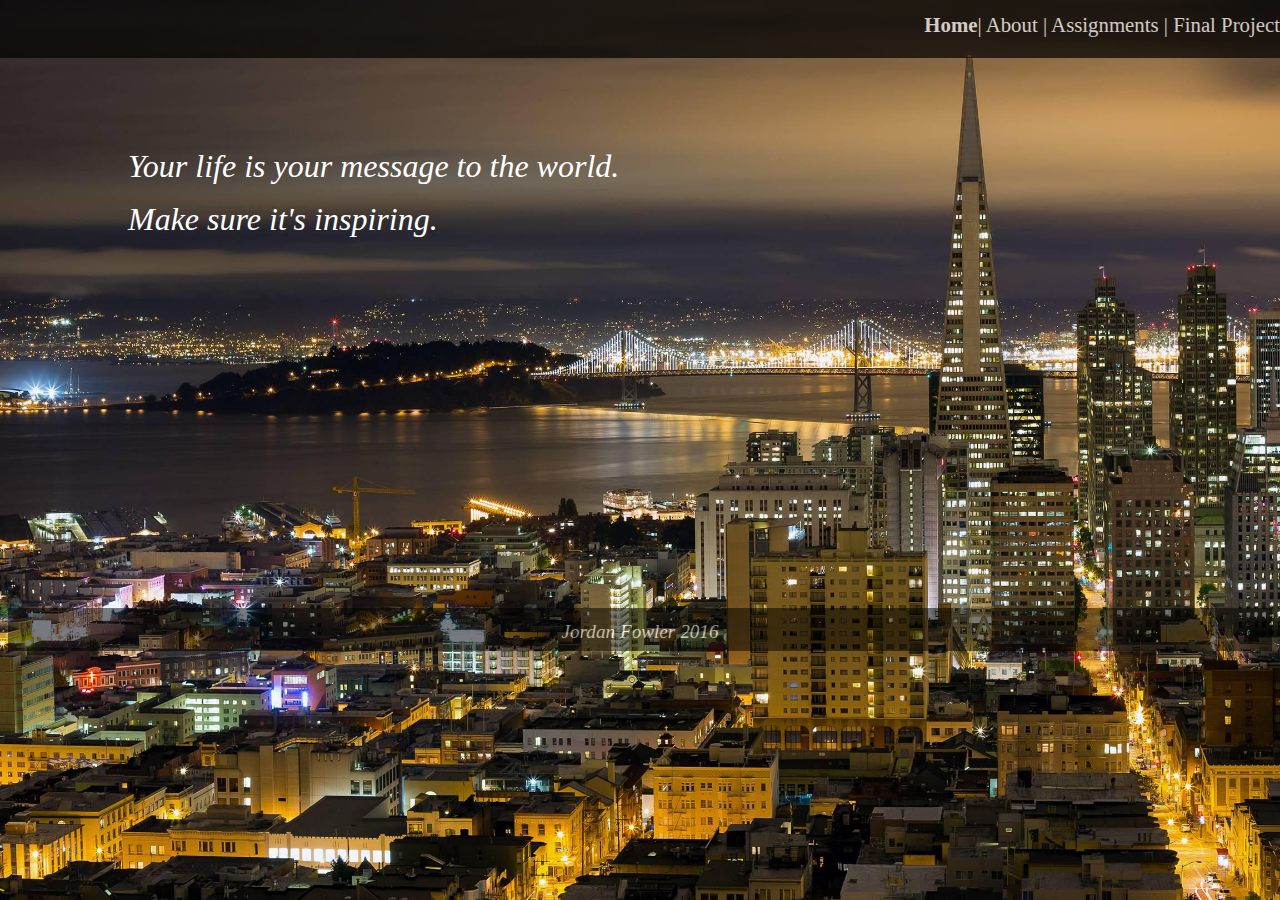
<file: index.html>
<!DOCTYPE html>

<html>
<head>
    <title>Jordan Fowler Homepage</title>
<link href='stylesheets/homepage.css' rel='stylesheet' type='text/css'>
<script src="jquery-1.11.2.min.js"></script><!--this is the local jquery file on my computer-->

<script>
   $(document).ready(function(){
  $(".header").mouseover(function(){
    $(".header").addClass("highlight");
       
  });
        
  $(".header").mouseout(function(){
    $(".header").removeClass("highlight");
  });
    
     });
</script>
<style>
    #footer {
  top: 600px;
  float: left;
  }
    
</style>
</head>
<body>

<div class="header">
<div id="nav">
    <strong><a href="index.html">Home</a></strong>|  <a href="about.html">About</a> |  <a href="readingresponses.html">Assignments</a> | <a href="finalproject/index.html">Final Project </a>  
</div><!--nav-->
<div id="maintext">
  <p><SPAN STYLE="color: white; font-size: 4em; margin-left: 10%; margin-top: 40%;"><SPAN></p>
    <em><p><SPAN STYLE="color: white; font-size: 2em; margin-left: 10%; ">Your life is your message to the world.<SPAN></p>
        <p><SPAN STYLE="color: white; font-size: 2em; margin-left: 10%; ">Make sure it's inspiring.<SPAN></p></em>


  <br>
</div><!--maintext-->
</div><!--header-->


    

    

<div id="footer">
    Jordan Fowler 2016
</div><!--footer-->
</body>
</html>
</file>
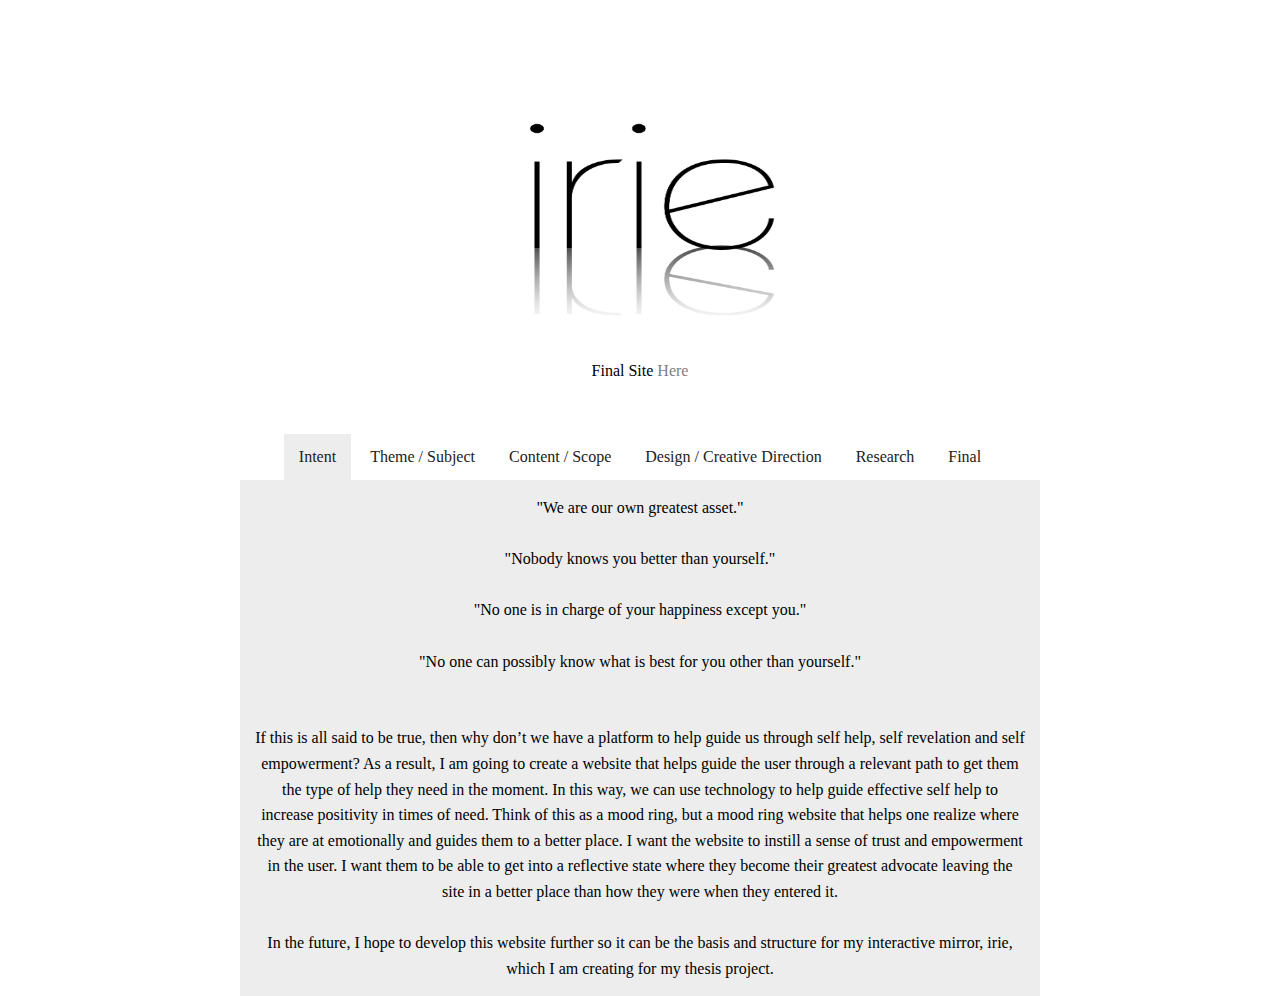
<file: finalproject/index.html>
<!DOCTYPE html>
<html >
  <head>
    <meta charset="UTF-8">
    <title>irie Project </title>
    <script src="http://s.codepen.io/assets/libs/modernizr.js" type="text/javascript"></script>


    
    <link rel="stylesheet" href="css/reset.css">

        <link rel="stylesheet" href="css/style.css">
    
  </head>

  <body>
  	<div id="irie">
  	<center><img src="irie.png" width="400px" height="250px"></center>
    	<!-- other text -->
  	</div><!--irie-->
    <h2><center>Final Site <strong><a href="FinalSiteTakeGive/index.html">Here</a><center></strong></
<br>
<br>
<br>
    <div class="container">

	<ul class="tabs">
		<li class="tab-link current" data-tab="tab-1">Intent</li>
		<li class="tab-link" data-tab="tab-2">Theme / Subject</li>
		<li class="tab-link" data-tab="tab-3">Content / Scope</li>
		<li class="tab-link" data-tab="tab-4">Design / Creative Direction</li>
		<li class="tab-link" data-tab="tab-5">Research</li>
    <li class="tab-link" data-tab="tab-6">Final</li>



	</ul>

	<div id="tab-1" class="tab-content current">
<center>
"We are our own greatest asset."<br><br>
"Nobody knows you better than yourself."<br><br>
"No one is in charge of your happiness except you."<br><br>
"No one can possibly know what is best for you other than yourself."<br><br><br>
</center>

<p>If this is all said to be true, then why don’t we have a platform to help guide us through self help, self revelation and self empowerment? As a result, I am going to create a website that helps guide the user through a relevant path to get them the type of help they need in the moment. In this way, we can use technology to help guide effective self help to increase positivity in times of need. Think of this as a mood ring, but a mood ring website that helps one realize where they are at emotionally and guides them to a better place. I want the website to instill a sense of trust and empowerment in the user. I want them to be able to get into a reflective state where they become their greatest advocate leaving the site in a better place than how they were when they entered it.</p>
<br>
<p>In the future, I hope to develop this website further so it can be the basis and structure for my interactive mirror, irie, which I am creating for my thesis project.</p>
	</div>
	<div id="tab-2" class="tab-content">
    <center> Theme and Subject </center>
    <br>
The questions I am aiming to answer are: <br><br>

<center>Can we find a way for humans to provide effective self, yet technology guided, help while increasing positivity in times of need?<br><br>

How can we use one's current mood as an input for personalized self help through an interactive mirror that ultimately increase one's positivity?<center>
	</div>
	<div id="tab-3" class="tab-content">
  <center>Content and Scope</center>
  <br>
This site will include HTML, CSS, and javascript and jQuery. Because self help is personal, a series of questions will be asked and depending on input, certain outputs will be shown. 
<hr>
  <center>MVP Highlighted Feature <br><br>Take what you need. Give what you can.<br><br></center>

Technical Scope for MVP
For this site I will know how to do the following: <br>
&nbsp &nbsp &nbsp &nbsp &nbsp &nbsp Input validation <br>
&nbsp &nbsp &nbsp &nbsp &nbsp &nbsp Pin Board: grab objects from board, distribute objects to board <br>
&nbsp &nbsp &nbsp &nbsp &nbsp &nbsp Other: Log In / User Dashboard / Local Storage<br>

<hr>
  <center>Future Features</center>
 
	<!-- <div class="bullets">
<ul>
 <li>Top Level Item</li>
 <ul>
  <li>Sub-Item 1</li>
  <li>Sub-Item 2</li>
 </ul>
 <li>Top Level Item</li>
</ul>"
	</div><!--bullets-->

  <br>
The list below  includes current working features; the ones at the top are most important/feasible and as you move down teh list the features are harder to employ and not as necessary for this iteration of the site.<br><br>


&nbsp &nbsp &nbsp Dashboard:<br><br>

    &nbsp &nbsp &nbsp &nbsp &nbsp &nbsp <em>Today I feel _______.<br>

    &nbsp &nbsp &nbsp &nbsp &nbsp &nbsp Today I choose ______.<br><br></em>

&nbsp &nbsp &nbsp Inputs selecting current mood can be inputs for respective outputs like certain music, visuals, etc<br><br>

&nbsp &nbsp &nbsp Quote of the day.<br><br>

&nbsp &nbsp &nbsp "Take what you need. Give what you can."<br><br>

&nbsp &nbsp &nbsp Save messages/recorded local videos for when one feels certain things that can be played back. <br><br>

&nbsp &nbsp &nbsp Play relevant pre-recorded videos that were sent by others.<br><br>

Technical scope for these added features: <br>
&nbsp &nbsp &nbsp &nbsp &nbsp &nbsp API for embedding music (ideally Googleplay bc of emotion input)<br>
&nbsp &nbsp &nbsp &nbsp &nbsp &nbsp Display certain interface based on validation<br>
&nbsp &nbsp &nbsp &nbsp &nbsp &nbsp 24 hour site quote change<br>
&nbsp &nbsp &nbsp &nbsp &nbsp &nbsp Record and play relevant videos<br>

	</div>
	<div id="tab-4" class="tab-content">
    <center>Design/Creative Direction</center>
    <br>
<center>MVP Wireframe</center>
I used the new Adobe UX platform called Adobe Experience Design (xD) to create some very preliminary wireframes/ockups for my site. These overall designs show the minimal, content-heavy, and organized aspects I will use when designing my actual site. The logo I designed below is intentionally simplistic since the site is suppose to be about the user so I wanted to keep the intricacies of the site design simple. The logo resembles a mirror/reflective state of the logo name, which is symbollic of the sites mission in relation to the larger system.
<center><img src="images/mvpdesign.jpg" width="730px" height="460px"></center>

   <br>
      <br>
      <hr>
<center>Future Site Wireframe</center>
Here is an overall wireframe/mockup if I were to to develop this site further with all of the features on my extended list of features.
<center><img src="images/design1.jpg" width="730px" height="460px"></center>
<hr>
<br>
<center>Creative Direction & Design Proposal</center><br>
<p >When researching what colors were best for the overall look and feel of my site I had to keep two ideas in mind: 1) finding colors that would compliment the idea of a southing, calming and supportive system and 2) (thinking long term) which colors will show up on a mirror monitor should this project be applicable to my thesis.</p>
<br>
<p>According to Houzz, calming colors for wall decor include: dark gray-blue, soft gray, and icy blue, soft neutral green, and lavender. I also did more research on colourlovers.com and was able to find other color pallets that complimented the southing nature I want to employ. I noticed that the colors tend to be light with a medium level of saturation. This is how I was able to come up with my colors.</p>
<br>
<p>After doing research on other interactive mirror spaces, it seems like white and light colors seem to show best on the dark surface.</p>
<br>
<p>Overall, the key is evoking a sense of trust, balance, and calmness, without being boring.</p>
<br>
<center><img src="images/pitchcolor.png" width="350px" height="180px" float="right"></center>
<hr>

<br>

<p>Font was also an aspect of design that was important for me to keep in mind. This site will be content heavy and it is importnat to me as a designer that my font choice not distract from the overall content of the site. This font is simple, without being boring or something too familiar. </p>
<br>
<center><img src="images/pitchfont.png" width="350px" height="175px" float="right"></center>
<hr>
<center>User stories based on two different personas from target userbase</center>
<br>
<p>
  A little over a year ago, my best friend, Katherine, passed away in a scuba diving accident. When I was thinking about a user story to incorporate that represents a personal from my target user base I immediately thought of Katherine. Katherine was one of the most positive people in my life. Her room was filled with positive quotes and she always sent me inspirational stories and messages. Beyond just helping others, Katherine knew how to help herself, which is a skill that many of us struggle with today. Everyday Katherine was somebody who tried very hard to be in self aware and touch with her emotions and moods. Like everybody else in this world, Katherine had a lot on her plate. Instead of her having to create her own system and platform for self help, this site would’ve been able to help organize her self help in a productive system.
<center><img src="images/katherine.jpg" width="165px" height="175px"></center>

<p>
  While Katherine would understand the power of a platform like this, Phil (a true persona and stock photo on the right) needs a platform like this in his life, but this site will be his first introduction to the power of self help. Phil struggles with depression and see’s a therapist weekly despite his busy schedule, but his mom has to force him to go. Phil understands his illness, but he Phil is quiet in his sessions with his counselor because he is embarrassed about his state and doesn’t feel comfortable sharing how he feels with a stranger. Phil benefits from this site because he can use this site as a platform for self expression in a way where he is comfortable expressing himself and on his own time.</p><center><img src="images/malepersona.jpg" width="165px" height="175px"></center>

</div>
<div id="tab-5" class="tab-content">
<center>Research</center>
<br>
<center>Inspiration Research</center>
<img src="images/take.jpg" width="250px" height="190px">
<img src="images/board.jpg" width="250px" height="190px">
<img src="images/mirror.jpg" width="250px" height="190px">
<br>
<iframe width="250" height="190" src="https://www.youtube.com/embed/mSj9maQ1lPo" frameborder="0" allowfullscreen></iframe>
<iframe width="250" height="190" src="https://www.youtube.com/embed/R45HcYA8uRA" frameborder="0" allowfullscreen></iframe>
<iframe width="250" height="190" src="https://www.youtube.com/embed/7DdM-4siaQw" frameborder="0" allowfullscreen></iframe>
<br>
<iframe width="250" height="190" src="https://www.youtube.com/embed/kuoBEJ9DkJM" frameborder="0" allowfullscreen></iframe>
<iframe width="250" height="190" src="https://www.youtube.com/embed/XpaOjMXyJGk" frameborder="0" allowfullscreen></iframe>
<iframe width="250" height="190" src="https://www.youtube.com/embed/aW8BDgLpZkI" frameborder="0" allowfullscreen></iframe>
<br>
<img src="images/lulumirror.jpg" width="250px" height="190px">
<img src="images/mirror2.jpg" width="250px" height="190px">
<img src="images/mirror3.jpg" width="250px" height="190px">
<hr>
<center>Other Research</center>
Because of the intricacy and layered aspect to this project, I decided to separate my research into categories.<br><br>
&nbsp &nbsp &nbsp &nbsp Moods: Everybody has moods, but being aware of the state one is in can help foster a greater sense of positivity and progress.
<br>
http://www.webmd.com/balance/guide/choosing-to-be-happy?page=2

<br><br>
&nbsp &nbsp &nbsp &nbsp Therapists: Therapists are used to help understand ones mental state as well as help one take active steps to being the best version of onesself. 
<br>
http://www.dbsalliance.org/site/PageServer?pagename=wellness_brochures_psychotherapy
<br>
<br>
&nbsp &nbsp &nbsp &nbsp Self help: Some of the self help websites include articles that one can read, but they are less interactive and personal in nature. I hope to take this a step further and use the information presented in the articles to create interactive exercises to help the user.
<br>
http://tinybuddha.com, http://www.huffingtonpost.com/2014/06/13/turning-bad-day-around_n_5489113.html, http://www.myrkothum.com/self-reflection-how-to-do-it-right/
<br>
http://www.lifehack.org<br><br>
&nbsp &nbsp &nbsp &nbsp Self help continued: Some of the other self help websites are formatted in a survey manner, where you feel like you are being diagnosed or tested. Instead, I hope to use basic ways of identifying somebody’s current mood in order to provide adequate, light, and meaningful feedback.
<br>
http://psychcentral.com/quizzes/
</div>
	<div id="tab-6" class="tab-content">
       <h2><center>Final Site <strong><a href="FinalSiteTakeGive/index.html">Here</a></center></strong></h2>
       <hr>

Research Question: 
<br>Can we find a way for humans to provide effective self, yet technology guided, help while increasing positivity in times of need? In addition, how can community and crowdsourcing become a part of this platform in a non-invasive, complimentary way?
<br>
<br>
Goal: <br>The goal of this site was to create a digital version of the Take What You Need / Give What You Can therapeutic self help activity that is common in doctors offices, specifically, therapists and counseling offices.
<br>
<br>
My Why: <br>The physicality of the in-person activity is limiting. By digitizing this system, there are a series of new affordances for example: privacy, approachability, ease, convenience, repetition/increased usage, ability to share, community, and storage.


<br>
<br>
Design: <br>The design was very intentional. The overall layout resembles the physical iteration of the activity and I wanted to keep this convention in my design. I wanted it to be approachable for all ages and technology levels. The colors were meant to be calming and complimentary to the idea of easing through the site. I considered having the Instagram photos rotate towards the top of the page, but I found that was too distracting and made looking at other people's strong points overpower and distract from the encouragement the photos are suppose to provide.
<br>
<br>
Deliverables:
<br>
MVP: Take/Give Layout (html/css) + Draggable/Droppable (jQuery UI)
<br>

Final Product: Take/Give Layout + Draggable/Droppable + Droppable Feedback (input validation) + Instragam API (API using client ID and passing in the tag)
<br>
<br>
Lessons Learned: <br>There are several ways of achieving the same task. Sometimes you have to abandon something that you know works to get server systems to work together. (Also, patience is key!)
<hr>


    <center>Project Work Cited</center>
<br>
http://www.houzz.com/ideabooks/56675610/list/set-the-mood-5-colors-for-a-calming-bedroom
<br>
Google Images: best colors for interactive mirrors
<br>
http://www.colourlovers.com/palettes/search?query=comfort
	
</div>

</div><!-- container -->
    <script src='http://cdnjs.cloudflare.com/ajax/libs/jquery/2.1.3/jquery.min.js'></script>

        <script src="js/index.js"></script>

    
    
    
  </body>
</html>
</file>
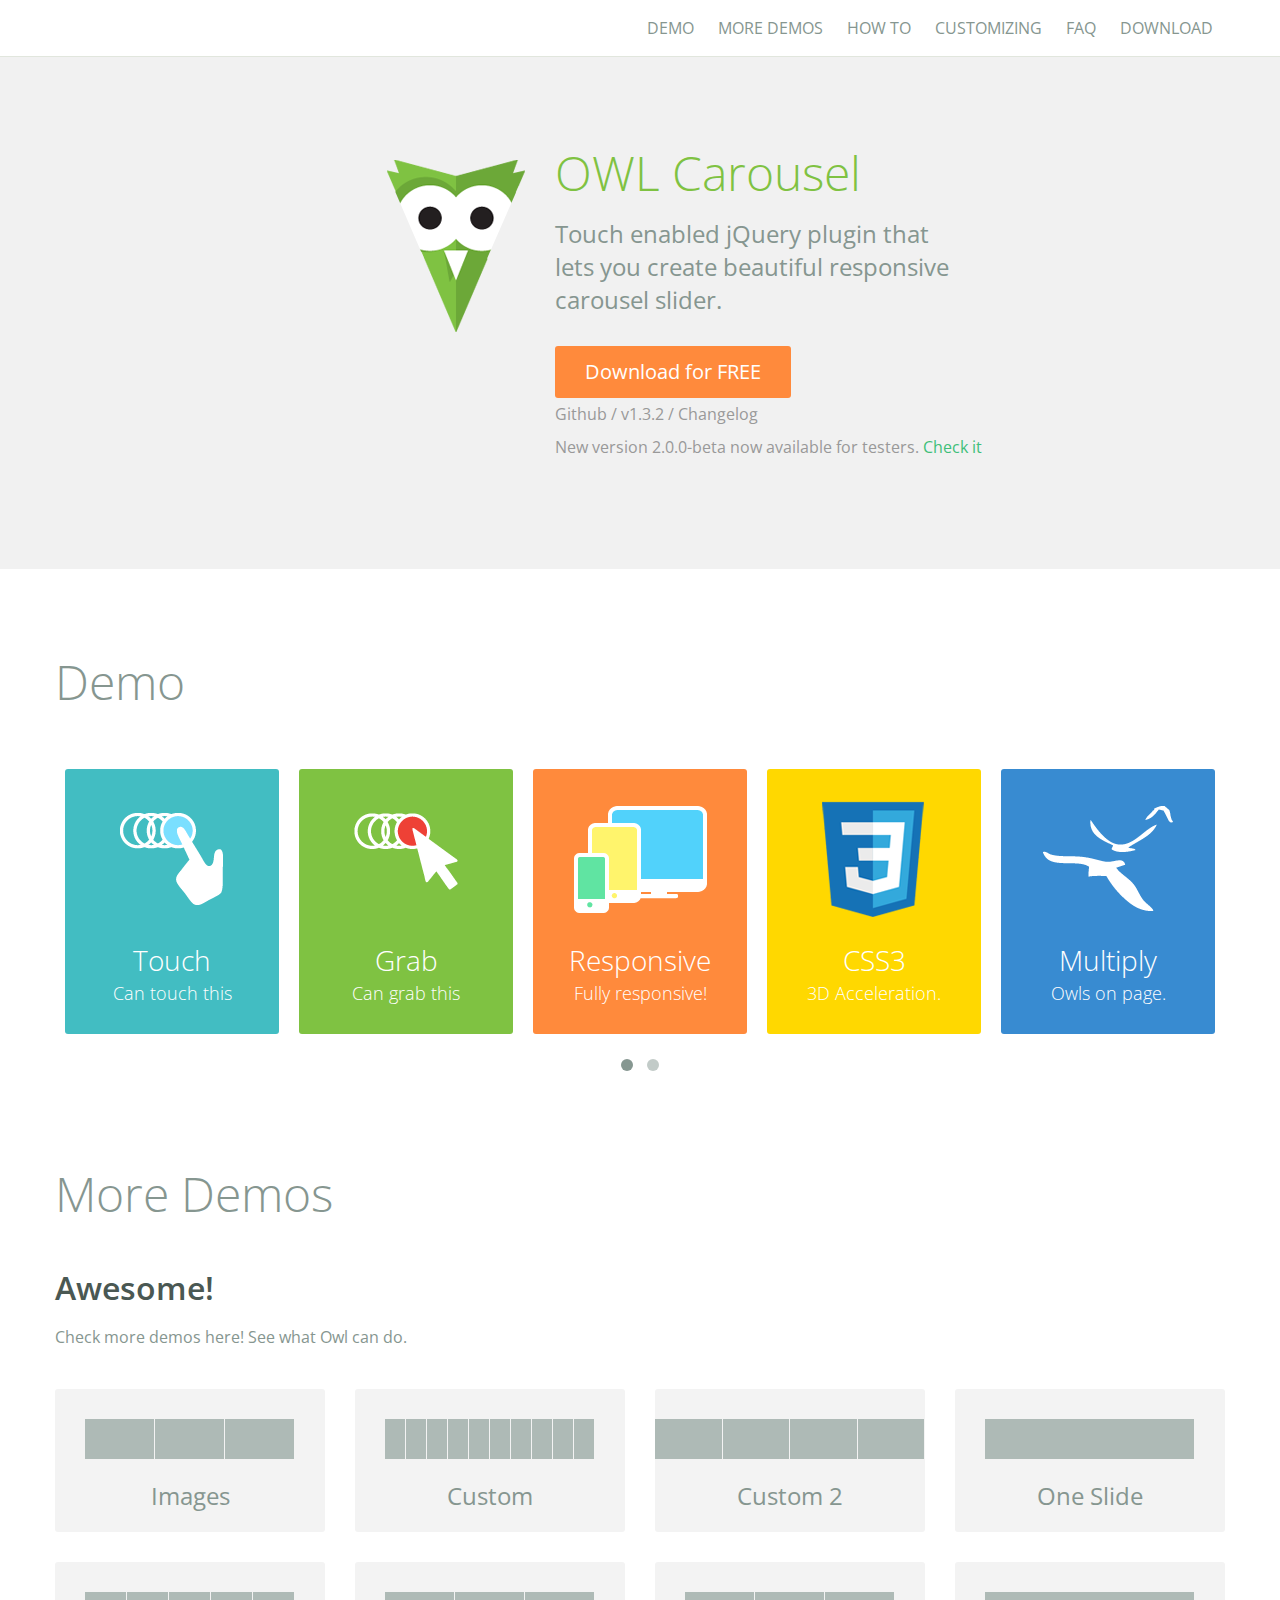
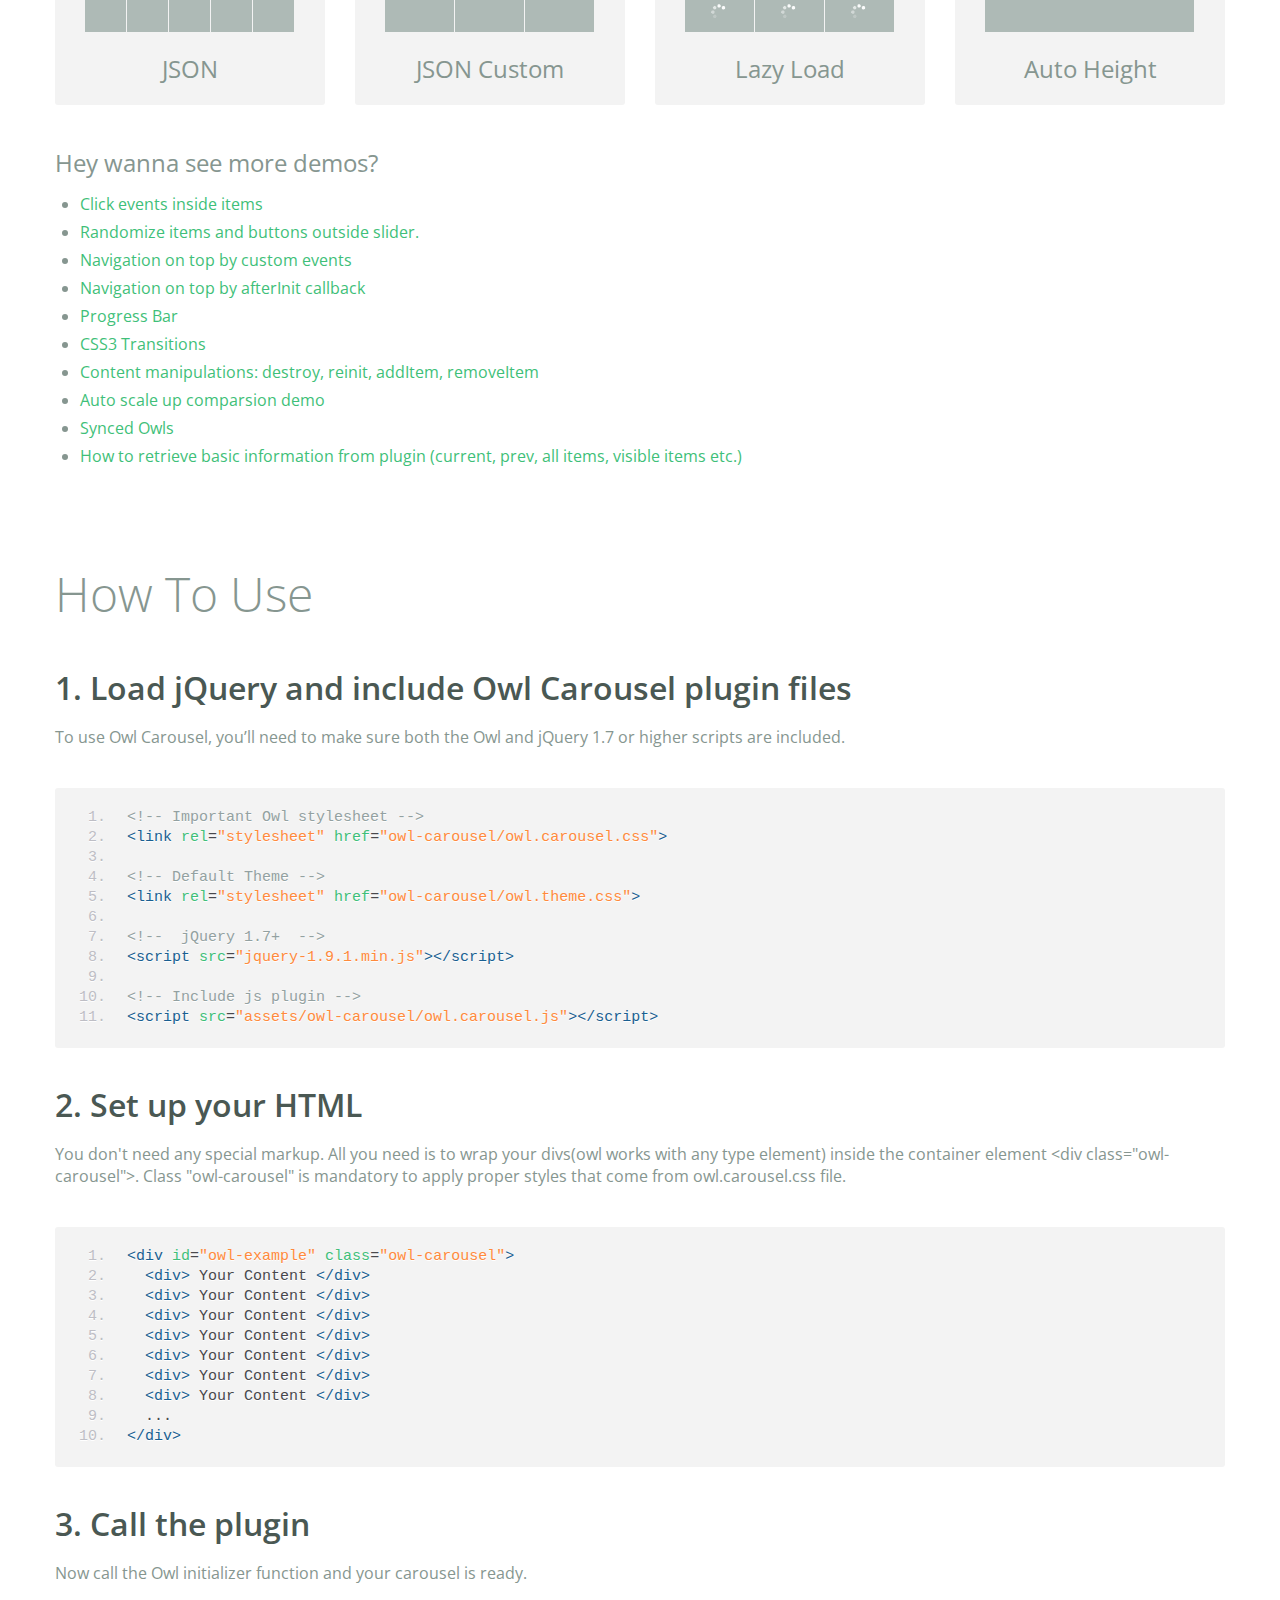
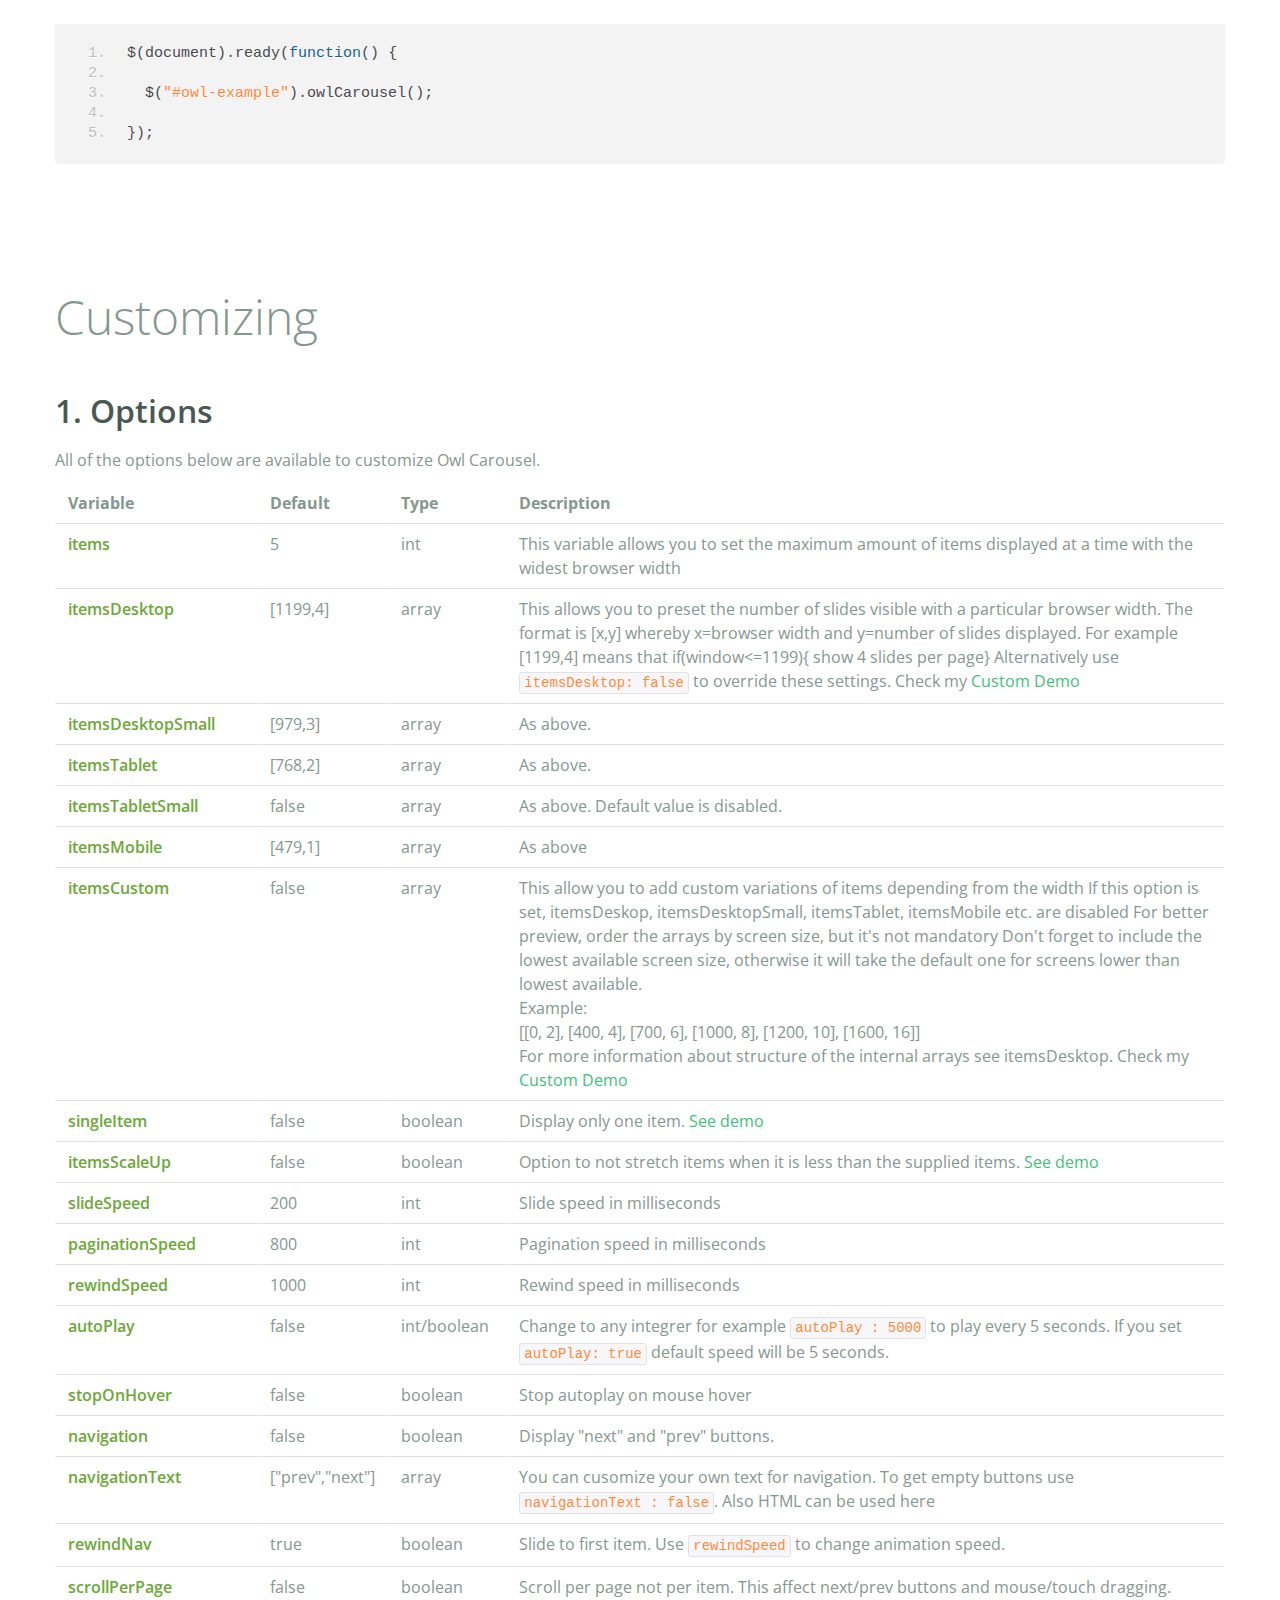
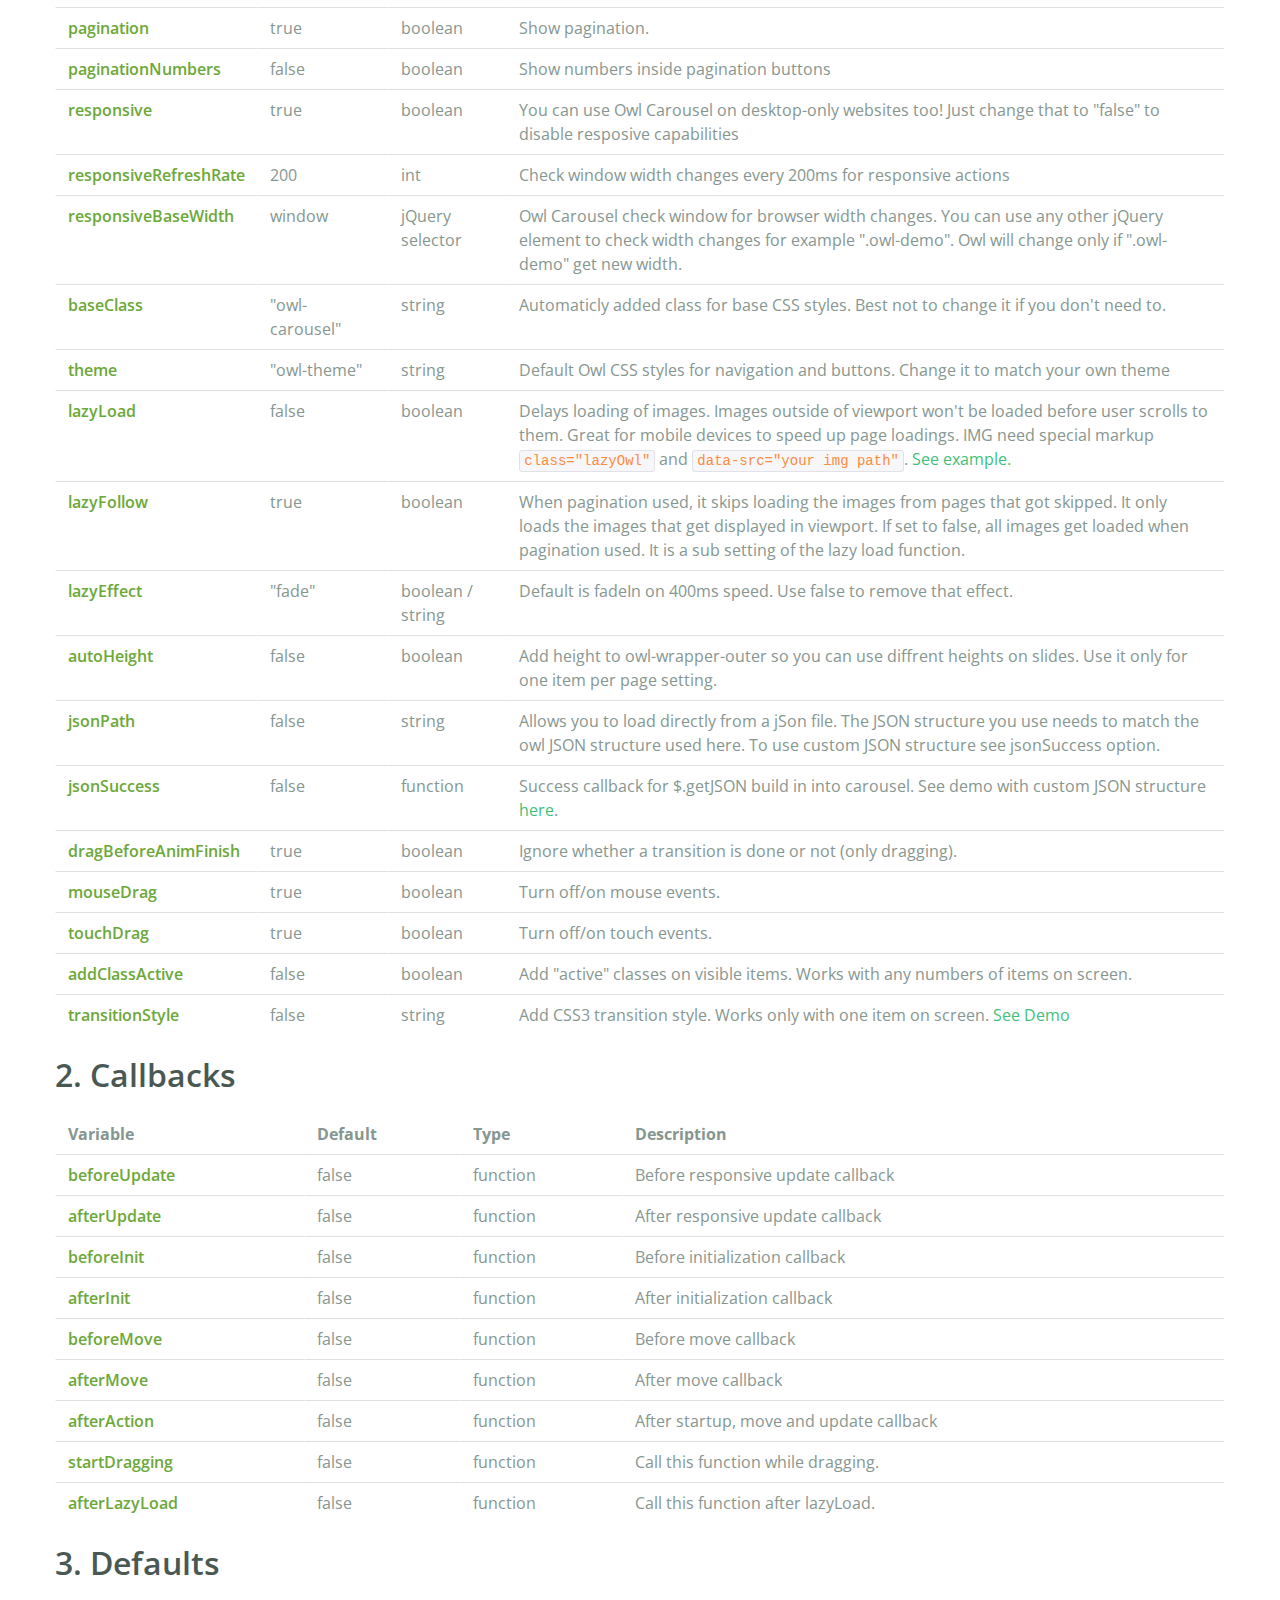
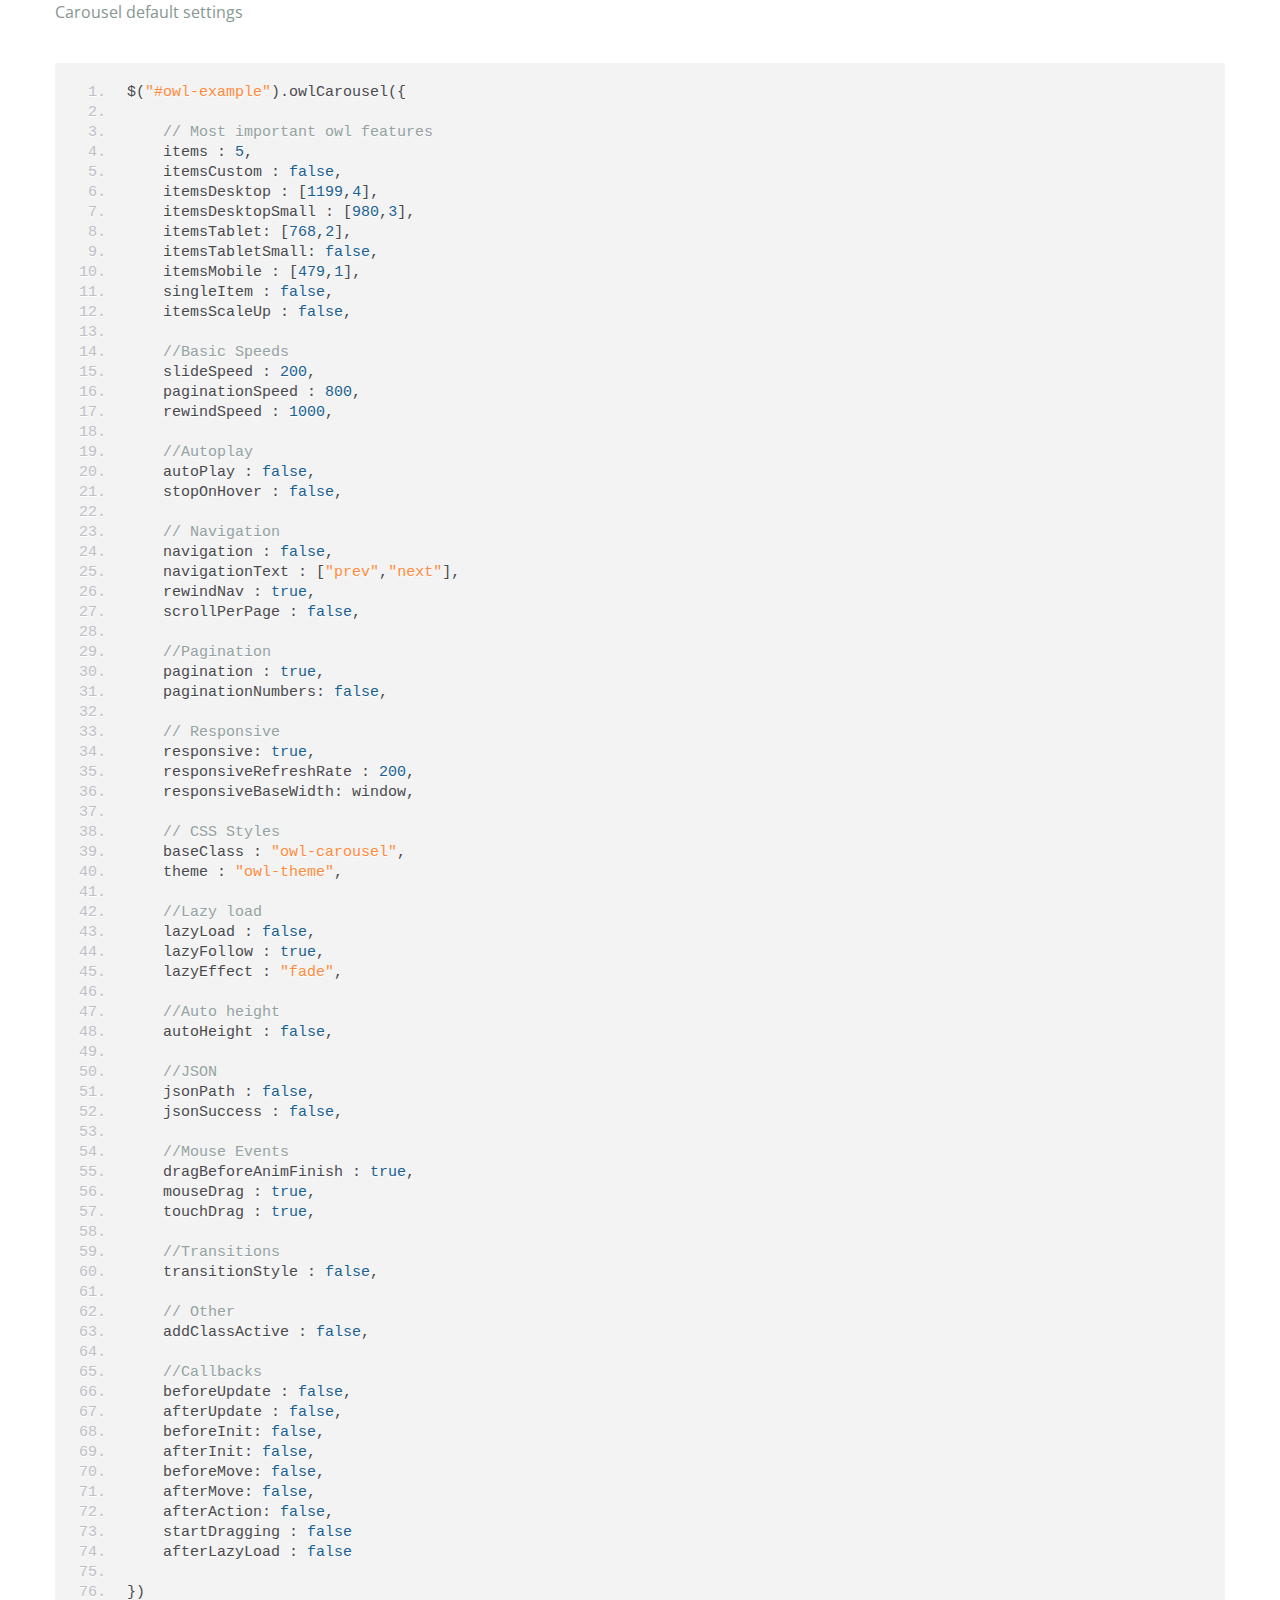
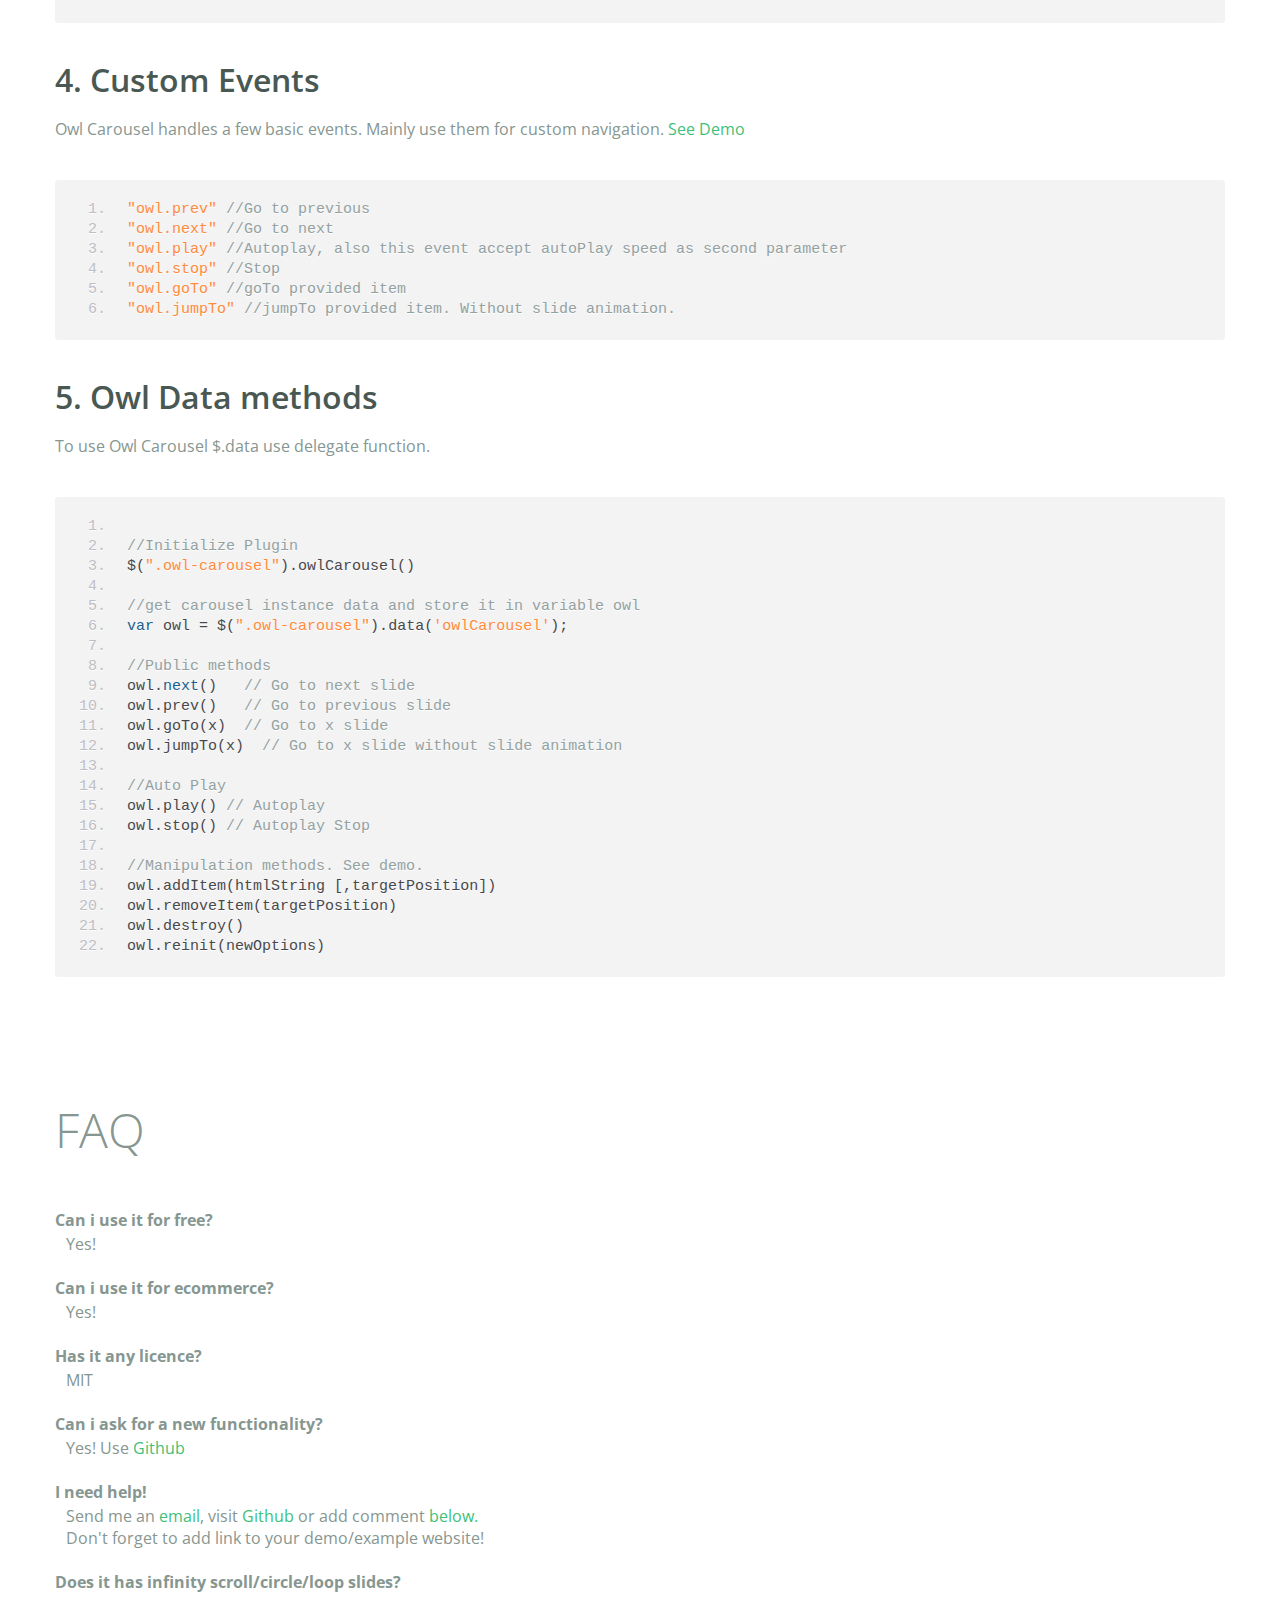
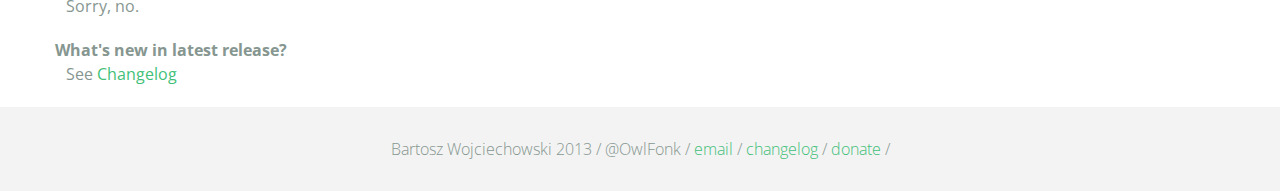
<file: owl/index.html>
<!DOCTYPE html>
<html lang="en">
  <head>
    <meta charset="utf-8">
    <title>Owl Carousel</title>
    <meta name="viewport" content="width=device-width, initial-scale=1.0">
    <meta name="description" content="jQuery Responsive Carousel - Owl Carusel">
    <meta name="author" content="Bartosz Wojciechowski">
    <meta name="keywords" content="HTML,CSS,JSON,JavaScript, jQuery, Responsive, Design, Owl, Carousel, Free">

    <link href='http://fonts.googleapis.com/css?family=Open+Sans:400italic,400,300,600,700' rel='stylesheet' type='text/css'>
    <link href="assets/css/bootstrapTheme.css" rel="stylesheet">
    <link href="assets/css/custom.css" rel="stylesheet">

    <!-- Owl Carousel Assets -->
    <link href="owl-carousel/owl.carousel.css" rel="stylesheet">
    <link href="owl-carousel/owl.theme.css" rel="stylesheet">

    <!-- Prettify -->
    <link href="assets/js/google-code-prettify/prettify.css" rel="stylesheet">

    <!-- Le fav and touch icons -->
    <link rel="apple-touch-icon-precomposed" sizes="144x144" href="assets/ico/apple-touch-icon-144-precomposed.png">
    <link rel="apple-touch-icon-precomposed" sizes="114x114" href="assets/ico/apple-touch-icon-114-precomposed.png">
      <link rel="apple-touch-icon-precomposed" sizes="72x72" href="assets/ico/apple-touch-icon-72-precomposed.png">
                    <link rel="apple-touch-icon-precomposed" href="assets/ico/apple-touch-icon-57-precomposed.png">
                                   <link rel="shortcut icon" href="assets/ico/favicon.png">
  </head>
  <body>
      <div id="top-nav" class="navbar navbar-fixed-top">
        <div class="navbar-inner">
          <div class="container">
            <button type="button" class="btn btn-navbar" data-toggle="collapse" data-target=".nav-collapse">
            <span class="icon-bar"></span>
            <span class="icon-bar"></span>
            <span class="icon-bar"></span>
          </button>
            <div class="nav-collapse collapse">
            <ul class="nav pull-right">
              <li><a href="#demo">Demo</a></li>
              <li><a href="#more-demos">More Demos</a></li>
              <li><a href="#how-to">How To</a></li>
              <li><a href="#customizing">Customizing</a></li>
              <li><a href="#faq">FAQ</a></li>
              <li><a href="owl.carousel.zip" class="download" data-spy="affix" data-offset-top="450">Download</a></li>
            </ul>
            </div>
          </div>
        </div>
      </div>

      <div id="header">
        <div class="container">
          <div class="row">
            <div class="span5">
                <img class="logo" src="assets/img/owl-logo.png" alt="Owl Logo">
              </div>
            <div class="span7">
              <h1>OWL Carousel </h1>
              <h3>Touch enabled jQuery plugin that lets you create beautiful responsive carousel slider.</h3>
              <a class="btn btn-success btn-large" href="owl.carousel.zip">Download for FREE</a>
              <p class="muted"><a class="muted" href="https://github.com/OwlFonk/OwlCarousel">Github</a> / v1.3.2 / <a class="muted" href="changelog.html">Changelog</a></p> 
              <p class="muted">New version 2.0.0-beta now available for testers. <a href="http://www.owlgraphic.com/owlcarousel2/">Check it</a></p>
            </div>
          </div>
        </div>
      </div>

      <div id="demo">
        <div class="container">
          <div class="row">
            <div class="span12">
              <h1>Demo</h1>
            </div>
          </div>

          <div class="row">
            <div class="span12">

              <div id="owl-example" class="owl-carousel">

                <div class="item darkCyan">
                  <img src="assets/img/demo-slides/touch.png" alt="Touch">
                    <h3>Touch</h3>
                    <h4>Can touch this</h4>
                </div>
                <div class="item forestGreen">
                  <img src="assets/img/demo-slides/grab.png" alt="Grab">
                    <h3>Grab</h3>
                    <h4>Can grab this</h4>
                </div>
                <div class="item orange">
                  <img src="assets/img/demo-slides/responsive.png" alt="Responsive">
                    <h3>Responsive</h3>
                    <h4>Fully responsive!</h4>
                </div>

                <div class="item yellow">
                  <img src="assets/img/demo-slides/css3.png" alt="CSS3">
                    <h3>CSS3</h3>
                    <h4>3D Acceleration.</h4>
                </div>

                <div class="item dodgerBlue">
                  <img src="assets/img/demo-slides/multi.png" alt="Multi">
                    <h3>Multiply</h3>
                    <h4>Owls on page.</h4>
                </div>

                <div class="item skyBlue">
                  <img src="assets/img/demo-slides/modern.png" alt="Modern Browsers">
                    <h3>Modern</h3>
                    <h4>Browsers Compatibility</h4>
                </div>

                <div class="item zombieGreen">
                  <img src="assets/img/demo-slides/zombie.png" alt="Zombie Browsers - old ones">
                    <h3>Zombie</h3>
                    <h4>Browsers Compatibility</h4>
                </div>

                <div class="item violet">
                  <img src="assets/img/demo-slides/controls.png" alt="Take Control">
                    <h3>Take Control</h3>
                    <h4>The way you like</h4>
                </div>

                <div class="item yellowLight">
                  <img src="assets/img/demo-slides/feather.png" alt="Light">
                    <h3>Light</h3>
                    <h4>As a feather</h4>
                </div>

                <div class="item steelGray">
                  <img src="assets/img/demo-slides/tons.png" alt="Tons of Opotions">
                    <h3>Tons</h3>
                    <h4>of options</h4>
                </div>

              </div>


            </div>
          </div>

        </div>
      </div>

    <div id="more-demos">
      <div class="container">

        <div class="row">
          <div class="span12">
            <h1>More Demos</h1>
            <h2>Awesome!</h2>
            <p>Check more demos here! See what Owl can do.</p>
          </div>
        </div>

        <div class="row demos-row">
          <div class="span3">
            <a href="demos/images.html" class="demo-box">
              <div class="demo-wrapper demo-images clearfix">
                <div class="demo-slide"><div class="bg"></div></div>
                <div class="demo-slide"><div class="bg"></div></div>
                <div class="demo-slide"><div class="bg"></div></div>
              </div>
              <h3>Images</h3>
            </a>
          </div>

          <div class="span3">
            <a href="demos/custom.html" class="demo-box">
              <div class="demo-wrapper demo-custom clearfix">
                <div class="demo-slide"><div class="bg"></div></div>
                <div class="demo-slide"><div class="bg"></div></div>
                <div class="demo-slide"><div class="bg"></div></div>
                <div class="demo-slide"><div class="bg"></div></div>
                <div class="demo-slide"><div class="bg"></div></div>
                <div class="demo-slide"><div class="bg"></div></div>
                <div class="demo-slide"><div class="bg"></div></div>
                <div class="demo-slide"><div class="bg"></div></div>
                <div class="demo-slide"><div class="bg"></div></div>
                <div class="demo-slide"><div class="bg"></div></div>
              </div>
              <h3>Custom</h3>
            </a>
          </div>

          <div class="span3">
            <a href="demos/itemsCustom.html" class="demo-box">
              <div class="demo-wrapper demo-full clearfix">
                <div class="demo-slide"><div class="bg"></div></div>
                <div class="demo-slide"><div class="bg"></div></div>
                <div class="demo-slide"><div class="bg"></div></div>
                <div class="demo-slide"><div class="bg"></div></div>
              </div>
              <h3>Custom 2</h3>
            </a>
          </div>

          <div class="span3">
            <a href="demos/one.html" class="demo-box">
              <div class="demo-wrapper demo-one clearfix">
                <div class="demo-slide"><div class="bg"></div></div>
              </div>
              <h3>One Slide</h3>
            </a>
          </div>

        </div>
        <div class="row demos-row">
          <div class="span3">
            <a href="demos/json.html" class="demo-box">
              <div class="demo-wrapper demo-Json clearfix">
                <div class="demo-slide"><div class="bg"></div></div>
                <div class="demo-slide"><div class="bg"></div></div>
                <div class="demo-slide"><div class="bg"></div></div>
                <div class="demo-slide"><div class="bg"></div></div>
                <div class="demo-slide"><div class="bg"></div></div>
              </div>
              <h3>JSON</h3>
            </a>
          </div>

          <div class="span3">
            <a href="demos/customJson.html" class="demo-box">
              <div class="demo-wrapper demo-Json-custom clearfix">
                <div class="demo-slide"><div class="bg"></div></div>
                <div class="demo-slide"><div class="bg"></div></div>
                <div class="demo-slide"><div class="bg"></div></div>
              </div>
              <h3>JSON Custom</h3>
            </a>
          </div>

          <div class="span3">
            <a href="demos/lazyLoad.html" class="demo-box">
              <div class="demo-wrapper demo-lazy clearfix">
                <div class="demo-slide"><div class="bg"></div></div>
                <div class="demo-slide"><div class="bg"></div></div>
                <div class="demo-slide"><div class="bg"></div></div>
              </div>
              <h3>Lazy Load</h3>
            </a>
          </div>

          <div class="span3">
            <a href="demos/autoHeight.html" class="demo-box">
              <div class="demo-wrapper demo-height clearfix">
                <div class="demo-slide"><div class="bg"></div></div>
              </div>
              <h3>Auto Height</h3>
            </a>
          </div>

          
        </div>

        <div class="row">
          <div class="span12">
            <h3>Hey wanna see more demos?</h3>
            <ul>
              <li>
                <a href="demos/click.html">Click events inside items</a>
              </li>
              <li>
                <a href="demos/randomOrder.html">Randomize items and buttons outside slider.</a>
              </li>
              <li>
                <a href="demos/navOnTop.html">Navigation on top by custom events</a>
              </li>
              <li>
                <a href="demos/navOnTop2.html">Navigation on top by afterInit callback</a>
              </li>
              <li>
                <a href="demos/progressBar.html">Progress Bar</a>
              </li>
              <li>
                <a href="demos/transitions.html">CSS3 Transitions</a>
              </li>
              <li>
                <a href="demos/manipulations.html">Content manipulations: destroy, reinit, addItem, removeItem</a>
              </li>
              <li>
                <a href="demos/scaleup.html">Auto scale up comparsion demo</a>
              </li>
              <li>
                <a href="demos/sync.html">Synced Owls</a>
              </li>
              <li>
                <a href="demos/owlStatus.html">How to retrieve basic information from plugin (current, prev, all items, visible items etc.)</a>
              </li>
            </ul>
            
          </div>
        </div>


      </div>
    </div>

    <div id="how-to">
      <div class="container">
        <div class="row">
          <div class="span12">
            <h1>How To Use</h1>
            <h2>1. Load jQuery and include Owl Carousel plugin files</h2>
            <p>To use Owl Carousel, you’ll need to make sure both the Owl and jQuery 1.7 or higher scripts are included.</p>
<pre class="pre-show prettyprint linenums">
&lt;!-- Important Owl stylesheet --&gt;
&lt;link rel="stylesheet" href="owl-carousel/owl.carousel.css"&gt;

&lt;!-- Default Theme --&gt;
&lt;link rel="stylesheet" href="owl-carousel/owl.theme.css"&gt;

&lt;!--  jQuery 1.7+  --&gt;
&lt;script src="jquery-1.9.1.min.js"&gt;&lt;/script&gt;

&lt;!-- Include js plugin --&gt;
&lt;script src="assets/owl-carousel/owl.carousel.js"&gt;&lt;/script&gt;
</pre>
          <h2>2. Set up your HTML</h2>
          <p>You don't need any special markup. All you need is to wrap your divs(owl works with any type element) inside the container element &lt;div class="owl-carousel"&gt;. Class "owl-carousel" is mandatory to apply proper styles that come from owl.carousel.css file.</p>
<pre class="pre-show prettyprint linenums">
&lt;div id="owl-example" class="owl-carousel"&gt;
  &lt;div&gt; Your Content &lt;/div&gt;
  &lt;div&gt; Your Content &lt;/div&gt;
  &lt;div&gt; Your Content &lt;/div&gt;
  &lt;div&gt; Your Content &lt;/div&gt;
  &lt;div&gt; Your Content &lt;/div&gt;
  &lt;div&gt; Your Content &lt;/div&gt;
  &lt;div&gt; Your Content &lt;/div&gt;
  ...
&lt;/div>
</pre>    
          <h2>3. Call the plugin</h2>
          <p>Now call the Owl initializer function and your carousel is ready.</p>
<pre class="pre-show prettyprint linenums">
$(document).ready(function() {

  $("#owl-example").owlCarousel();

});
</pre>  
          </div>
        </div>
      </div>
    </div>


    <div id="customizing">
      <div class="container">
        <div class="row">
          <div class="span12">
            <h1>Customizing</h1>
            <h2>1. Options</h2>
            <p>All of the options below are available to customize Owl Carousel.</p> 
            <table class="table hp-table table-bordered table-striped">
              <thead>
                <tr>
                  <th>Variable</th>
                  <th>Default</th>
                  <th>Type</th>
                  <th>Description</th>
                </tr>
              </thead>
              <tbody>
                <tr>
                  <td><span class="text-emp">items</span></td>
                  <td>5</td>
                  <td>int</td>
                  <td>This variable allows you to set the maximum amount of items displayed at a time with the widest browser width</td>
                </tr>
                 <tr>
                  <td><span class="text-emp">itemsDesktop</span></td>
                  <td>[1199,4]</td>
                  <td>array</td>
                  <td>This allows you to preset the number of slides visible with a particular browser width. The format is [x,y] whereby x=browser width and y=number of slides displayed. For example [1199,4] means that if(window&lt;=1199){ show 4 slides per page}
                    Alternatively use <code>itemsDesktop: false</code> to override these settings. Check my <a href="demos/custom.html">Custom Demo</a></td>
                </tr>
                <tr>
                  <td><span class="text-emp">itemsDesktopSmall</span></td>
                  <td>[979,3]</td>
                  <td>array</td>
                  <td>As above.</td>
                </tr>
                <tr>
                  <td><span class="text-emp">itemsTablet</span></td>
                  <td>[768,2]</td>
                  <td>array</td>
                  <td>As above.</td>
                </tr>
                <tr>
                  <td><span class="text-emp">itemsTabletSmall</span></td>
                  <td>false</td>
                  <td>array</td>
                  <td>As above. Default value is disabled.</td>
                </tr>
                <tr>
                  <td><span class="text-emp">itemsMobile</span></td>
                  <td>[479,1]</td>
                  <td>array</td>
                  <td>As above</td>
                </tr>
                <tr>
                  <td><span class="text-emp">itemsCustom</span></td>
                  <td>false</td>
                  <td>array</td>
                  <td>
                    This allow you to add custom variations of items depending from the width
                    If this option is set, itemsDeskop, itemsDesktopSmall, itemsTablet, itemsMobile etc. are disabled
                    For better preview, order the arrays by screen size, but it's not mandatory
                    Don't forget to include the lowest available screen size, otherwise it will take the default one for screens lower than lowest available.
                    <br />Example:<br /> [[0, 2], [400, 4], [700, 6], [1000, 8], [1200, 10], [1600, 16]]<br />
                    For more information about structure of the internal arrays see itemsDesktop. Check my <a href="demos/custom.html">Custom Demo</a></td>
                </tr>
                <tr>
                  <td><span class="text-emp">singleItem</span></td>
                  <td>false</td>
                  <td>boolean</td>
                  <td>Display only one item. <a href="demos/one.html">See demo</a></td>
                </tr>
                <tr>
                  <td><span class="text-emp">itemsScaleUp</span></td>
                  <td>false</td>
                  <td>boolean</td>
                  <td>Option to not stretch items when it is less than the supplied items. <a href="demos/scaleup.html">See demo</a></td>
                </tr>
                <tr>
                  <td><span class="text-emp">slideSpeed</span></td>
                  <td>200</td>
                  <td>int</td>
                  <td>Slide speed in milliseconds</td>
                </tr>
                <tr>
                  <td><span class="text-emp">paginationSpeed</span></td>
                  <td>800</td>
                  <td>int</td>
                  <td>Pagination speed in milliseconds</td>
                </tr>
                <tr>
                  <td><span class="text-emp">rewindSpeed</span></td>
                  <td>1000</td>
                  <td>int</td>
                  <td>Rewind speed in milliseconds</td>
                </tr>
                <tr>
                  <td><span class="text-emp">autoPlay</span></td>
                  <td>false</td>
                  <td>int/boolean</td>
                  <td>Change to any integrer for example <code>autoPlay : 5000</code> to play every 5 seconds. If you set <code>autoPlay: true</code> default speed will be 5 seconds.</td>
                </tr>
                <tr>
                <tr>
                  <td><span class="text-emp">stopOnHover</span></td>
                  <td>false</td>
                  <td>boolean</td>
                  <td>Stop autoplay on mouse hover</td>
                </tr>
                <tr>
                <tr>
                  <td><span class="text-emp">navigation</span></td>
                  <td>false</td>
                  <td>boolean</td>
                  <td>Display "next" and "prev" buttons.</td>
                </tr>
                <tr>
                  <td><span class="text-emp">navigationText</span></td>
                  <td>["prev","next"]</td>
                  <td>array</td>
                  <td>You can cusomize your own text for navigation. To get empty buttons use <code>navigationText : false</code>. Also HTML can be used here</td>
                </tr>
                <tr>
                  <td><span class="text-emp">rewindNav</span></td>
                  <td>true</td>
                  <td>boolean</td>
                  <td>Slide to first item. Use <code>rewindSpeed</code> to change animation speed. </td>
                </tr>
                <tr>
                  <td><span class="text-emp">scrollPerPage</span></td>
                  <td>false</td>
                  <td>boolean</td>
                  <td>Scroll per page not per item. This affect next/prev buttons and mouse/touch dragging.</td>
                </tr>
                <tr>
                  <td><span class="text-emp">pagination</span></td>
                  <td>true</td>
                  <td>boolean</td>
                  <td>Show pagination.</td>
                </tr>
                <tr>
                  <td><span class="text-emp">paginationNumbers</span></td>
                  <td>false</td>
                  <td>boolean</td>
                  <td>Show numbers inside pagination buttons</td>
                </tr>
                <tr>
                  <td><span class="text-emp">responsive</span></td>
                  <td>true</td>
                  <td>boolean</td>
                  <td>You can use Owl Carousel on desktop-only websites too! Just change that to "false" to disable resposive capabilities</td>
                </tr>
                <tr>
                  <td><span class="text-emp">responsiveRefreshRate</span></td>
                  <td>200</td>
                  <td>int</td>
                  <td>Check window width changes every 200ms for responsive actions</td>
                </tr>
                <tr>
                  <td><span class="text-emp">responsiveBaseWidth</span></td>
                  <td>window</td>
                  <td>jQuery selector</td>
                  <td>Owl Carousel check window for browser width changes. You can use any other jQuery element to check width changes for example ".owl-demo". Owl will change only if ".owl-demo" get new width.</td>
                </tr>
                <tr>
                  <td><span class="text-emp">baseClass</span></td>
                  <td>"owl-carousel"</td>
                  <td>string</td>
                  <td>Automaticly added class for base CSS styles. Best not to change it if you don't need to.</td>
                </tr>
                <tr>
                  <td><span class="text-emp">theme</span></td>
                  <td>"owl-theme"</td>
                  <td>string</td>
                  <td>Default Owl CSS styles for navigation and buttons. Change it to match your own theme</td>
                </tr>
                <tr>
                  <td><span class="text-emp">lazyLoad</span></td>
                  <td>false</td>
                  <td>boolean</td>
                  <td>Delays loading of images. Images outside of viewport won't be loaded before user scrolls to them. Great for mobile devices to speed up page loadings. IMG need special markup <code>class="lazyOwl"</code> and <code>data-src="your img path"</code>. <a href="demos/lazyLoad.html">See example.</a></td>
                </tr>
                <tr>
                  <td><span class="text-emp">lazyFollow</span></td>
                  <td>true</td>
                  <td>boolean</td>
                  <td>When pagination used, it skips loading the images from pages that got skipped. It only loads the images that get displayed in viewport. If set to false, all images get loaded when pagination used. It is a sub setting of the lazy load function.</td>
                </tr>
                <tr>
                  <td><span class="text-emp">lazyEffect</span></td>
                  <td>"fade"</td>
                  <td>boolean / string</td>
                  <td>Default is fadeIn on 400ms speed. Use false to remove that effect.</td>
                </tr>
                <tr>
                  <td><span class="text-emp">autoHeight</span></td>
                  <td>false</td>
                  <td>boolean</td>
                  <td>Add height to owl-wrapper-outer so you can use diffrent heights on slides. Use it only for one item per page setting.</td>
                </tr>
                <tr>
                  <td><span class="text-emp">jsonPath</span></td>
                  <td>false</td>
                  <td>string</td>
                  <td>Allows you to load directly from a jSon file. The JSON structure you use needs to match the owl JSON structure used here. To use custom JSON structure see jsonSuccess option.</td>
                </tr>
                <tr>
                  <td><span class="text-emp">jsonSuccess</span></td>
                  <td>false</td>
                  <td>function</td>
                  <td>Success callback for $.getJSON build in into carousel. See demo with custom JSON structure <a href="demos/customJson.html">here</a>. </td>
                </tr>
                <tr>
                  <td><span class="text-emp">dragBeforeAnimFinish</span></td>
                  <td>true</td>
                  <td>boolean</td>
                  <td>Ignore whether a transition is done or not (only dragging).</td>
                </tr>
                <tr>
                  <td><span class="text-emp">mouseDrag</span></td>
                  <td>true</td>
                  <td>boolean</td>
                  <td>Turn off/on mouse events.</td>
                </tr>
                <tr>
                  <td><span class="text-emp">touchDrag</span></td>
                  <td>true</td>
                  <td>boolean</td>
                  <td>Turn off/on touch events.</td>
                </tr>
                <tr>
                  <td><span class="text-emp">addClassActive</span></td>
                  <td>false</td>
                  <td>boolean</td>
                  <td>Add "active" classes on visible items. Works with any numbers of items on screen.</td>
                </tr>
                <tr>
                  <td><span class="text-emp">transitionStyle</span></td>
                  <td>false</td>
                  <td>string</td>
                  <td>Add CSS3 transition style. Works only with one item on screen. <a href="demos/transitions.html">See Demo</a></td>
                </tr>
              </tbody>
            </table>
            <h2>2. Callbacks</h2>
            <table class="table hp-table table-bordered table-striped">
              <thead>
                <tr>
                  <th>Variable</th>
                  <th>Default</th>
                  <th>Type</th>
                  <th>Description</th>
                </tr>
              </thead>
              <tbody>
                <tr>
                  <td><span class="text-emp">beforeUpdate</span></td>
                  <td>false</td>
                  <td>function</td>
                  <td>Before responsive update callback</td>
                </tr>
                <tr>
                  <td><span class="text-emp">afterUpdate</span></td>
                  <td>false</td>
                  <td>function</td>
                  <td>After responsive update callback</td>
                </tr>
                <tr>
                  <td><span class="text-emp">beforeInit</span></td>
                  <td>false</td>
                  <td>function</td>
                  <td>Before initialization callback</td>
                </tr>
                <tr>
                  <td><span class="text-emp">afterInit</span></td>
                  <td>false</td>
                  <td>function</td>
                  <td>After initialization callback</td>
                </tr>
                <tr>
                  <td><span class="text-emp">beforeMove</span></td>
                  <td>false</td>
                  <td>function</td>
                  <td>Before move callback</td>
                </tr>
                <tr>
                  <td><span class="text-emp">afterMove</span></td>
                  <td>false</td>
                  <td>function</td>
                  <td>After move callback</td>
                </tr>
                <tr>
                  <td><span class="text-emp">afterAction</span></td>
                  <td>false</td>
                  <td>function</td>
                  <td>After startup, move and update callback</td>
                </tr>
                <tr>
                  <td><span class="text-emp">startDragging</span></td>
                  <td>false</td>
                  <td>function</td>
                  <td>Call this function while dragging.</td>
                </tr>
                <tr>
                  <td><span class="text-emp">afterLazyLoad</span></td>
                  <td>false</td>
                  <td>function</td>
                  <td>Call this function after lazyLoad.</td>
                </tr>
              </tbody>
            </table>

              <h2>3. Defaults</h2>
              <p>Carousel default settings</p>
<pre class="pre-show prettyprint linenums">
$("#owl-example").owlCarousel({

    // Most important owl features
    items : 5,
    itemsCustom : false,
    itemsDesktop : [1199,4],
    itemsDesktopSmall : [980,3],
    itemsTablet: [768,2],
    itemsTabletSmall: false,
    itemsMobile : [479,1],
    singleItem : false,
    itemsScaleUp : false,

    //Basic Speeds
    slideSpeed : 200,
    paginationSpeed : 800,
    rewindSpeed : 1000,

    //Autoplay
    autoPlay : false,
    stopOnHover : false,

    // Navigation
    navigation : false,
    navigationText : ["prev","next"],
    rewindNav : true,
    scrollPerPage : false,

    //Pagination
    pagination : true,
    paginationNumbers: false,

    // Responsive 
    responsive: true,
    responsiveRefreshRate : 200,
    responsiveBaseWidth: window,

    // CSS Styles
    baseClass : "owl-carousel",
    theme : "owl-theme",

    //Lazy load
    lazyLoad : false,
    lazyFollow : true,
    lazyEffect : "fade",

    //Auto height
    autoHeight : false,

    //JSON 
    jsonPath : false, 
    jsonSuccess : false,

    //Mouse Events
    dragBeforeAnimFinish : true,
    mouseDrag : true,
    touchDrag : true,

    //Transitions
    transitionStyle : false,

    // Other
    addClassActive : false,

    //Callbacks
    beforeUpdate : false,
    afterUpdate : false,
    beforeInit: false, 
    afterInit: false, 
    beforeMove: false, 
    afterMove: false,
    afterAction: false,
    startDragging : false
    afterLazyLoad : false

})
</pre>
              <h2>4. Custom Events</h2>
              <p>Owl Carousel handles a few basic events. Mainly use them for custom navigation. <a href="demos/custom.html">See Demo</a></p>

<pre class="pre-show prettyprint linenums">
"owl.prev" //Go to previous
"owl.next" //Go to next
"owl.play" //Autoplay, also this event accept autoPlay speed as second parameter
"owl.stop" //Stop
"owl.goTo" //goTo provided item
"owl.jumpTo" //jumpTo provided item. Without slide animation.
</pre>

              <h2>5. Owl Data methods</h2>
              <p>To use Owl Carousel $.data use delegate function.</p>
              
<pre class="pre-show prettyprint linenums">

//Initialize Plugin
$(".owl-carousel").owlCarousel()

//get carousel instance data and store it in variable owl
var owl = $(".owl-carousel").data('owlCarousel');

//Public methods
owl.next()   // Go to next slide
owl.prev()   // Go to previous slide
owl.goTo(x)  // Go to x slide
owl.jumpTo(x)  // Go to x slide without slide animation

//Auto Play
owl.play() // Autoplay
owl.stop() // Autoplay Stop

//Manipulation methods. <a href="demos/manipulations.html">See demo.</a>
owl.addItem(htmlString [,targetPosition])
owl.removeItem(targetPosition)
owl.destroy()
owl.reinit(newOptions)
</pre>
          </div>
        </div>
      </div>
    </div>

    <div id="faq" class="container">
      <div class="row">
        <div class="span12">
          <h1>FAQ</h1>
          <dl>
            <dt>Can i use it for free?</dt>
            <dd>Yes!</dd>
            <dt>Can i use it for ecommerce?</dt>
            <dd>Yes!</dd>
            <dt>Has it any licence?</dt>
            <dd>MIT</dd>
            <dt>Can i ask for a new functionality?</dt>
            <dd>Yes! Use <a href="https://github.com/OwlFonk/OwlCarousel">Github</a></dd>
            <dt>I need help!</dt>
            <dd>Send me an <a href="mailto:owl@owlgraphic.com?subject=Hey Owl! I need help">email</a>, visit <a href="https://github.com/OwlFonk/OwlCarousel">Github</a> or add comment <a href="#disqus">below.</a><br>Don't forget to add link to your demo/example website!</dd>
            <dt>Does it has infinity scroll/circle/loop slides?</dt>
            <dd>Sorry, no.</dd>
            <dt>What's new in latest release?</dt>
            <dd>See <a href="changelog.html">Changelog</a></dd>
          </dl>
        </div>
      </div>
    </div>

    <div class="container disqus">
        <div class="row">
          <div class="span12">
            <h1>Disqus</h1>

    <div id="disqus_thread"></div>
    <noscript>Please enable JavaScript to view the <a href="http://disqus.com/?ref_noscript">comments powered by Disqus.</a></noscript>
    <a href="http://disqus.com" class="dsq-brlink">comments powered by <span class="logo-disqus">Disqus</span></a>
      </div>
    </div>
  </div>

    <div id="footer">
      <div class="container">
        <div class="row">
          <div class="span12">
            <h5>Bartosz Wojciechowski 2013 / @OwlFonk / 
            <a href="mailto:owl@owlgraphic.com?subject=Hey Owl!">email</a> / 
            <a href="changelog.html">changelog</a> /
            <a href="https://www.paypal.com/cgi-bin/webscr?cmd=_s-xclick&hosted_button_id=EFSGXZS7V2U9N">donate</a> / 
            <a href="https://twitter.com/share" class="twitter-share-button" data-url="http://owlgraphic.com/owlcarousel/" data-text="Awesome jQuery Owl Carousel Responsive Plugin" data-via="OwlFonk" data-count="none" data-hashtags="owlcarousel"></a>
            <script>
            var owldomain = window.location.hostname.indexOf("owlgraphic");
            if(owldomain !== -1){
              !function(d,s,id){var js,fjs=d.getElementsByTagName(s)[0],p=/^http:/.test(d.location)?'http':'https';if(!d.getElementById(id)){js=d.createElement(s);js.id=id;js.src=p+'://platform.twitter.com/widgets.js';fjs.parentNode.insertBefore(js,fjs);}}(document, 'script', 'twitter-wjs');
            }
            </script>
            </h5>
          </div>
        </div>
      </div>
    </div>


    <script src="assets/js/jquery-1.9.1.min.js"></script>
    <script src="owl-carousel/owl.carousel.min.js"></script>

    <!-- Frontpage Demo -->
    <script>

    $(document).ready(function($) {
      $("#owl-example").owlCarousel();
    });


    $("body").data("page", "frontpage");

    </script>
    <script src="assets/js/bootstrap-collapse.js"></script>
    <script src="assets/js/bootstrap-transition.js"></script>

    <script src="assets/js/google-code-prettify/prettify.js"></script>
	  <script src="assets/js/application.js"></script>

    <script type="text/javascript">
    jQuery(function($){
      var disqus_loaded = false;
      var top = $("#faq").offset().top; 
      var owldomain = window.location.hostname.indexOf("owlgraphic");
      var comments = window.location.href.indexOf("comment");

      if(owldomain !== -1){
        function check(){
          if ( (!disqus_loaded && $(window).scrollTop() + $(window).height() > top) || (comments !== -1) ){
            $(window).off( "scroll" )
            disqus_loaded = true;
            /* * * CONFIGURATION VARIABLES: EDIT BEFORE PASTING INTO YOUR WEBPAGE * * */
            var disqus_shortname = 'owlcarousel'; // required: replace example with your forum shortname
            var disqus_identifier = 'OWL Carousel';
            //var disqus_url = 'http://owlgraphic.com/owlcarousel/';
            /* * * DON'T EDIT BELOW THIS LINE * * */
            (function() {
                var dsq = document.createElement('script'); dsq.type = 'text/javascript'; dsq.async = true;
                dsq.src = '//' + disqus_shortname + '.disqus.com/embed.js';
                (document.getElementsByTagName('head')[0] || document.getElementsByTagName('body')[0]).appendChild(dsq);
            })();
          }
        }
        $(window).on( "scroll", check )
        check();
      } else {
        $('.disqus').hide();
      }
    });
    </script>

    <script>
    var owldomain = window.location.hostname.indexOf("owlgraphic");
    if(owldomain !== -1){
      (function(i,s,o,g,r,a,m){i['GoogleAnalyticsObject']=r;i[r]=i[r]||function(){
      (i[r].q=i[r].q||[]).push(arguments)},i[r].l=1*new Date();a=s.createElement(o),
      m=s.getElementsByTagName(o)[0];a.async=1;a.src=g;m.parentNode.insertBefore(a,m)
      })(window,document,'script','//www.google-analytics.com/analytics.js','ga');

      ga('create', 'UA-41541058-1', 'owlgraphic.com');
      ga('send', 'pageview');
    }
    </script>

  </body>
</html>
</file>
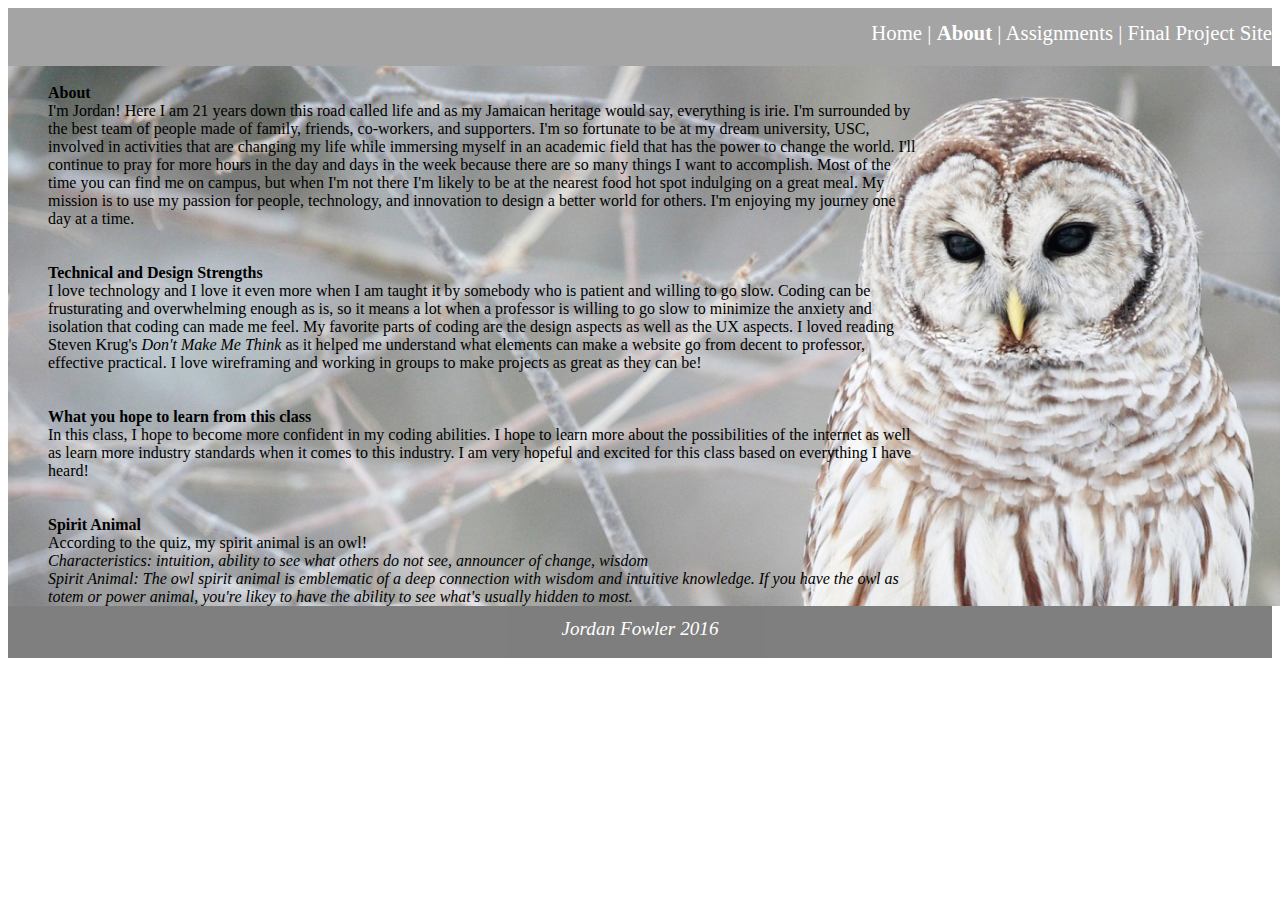
<file: about.html>
<!DOCTYPE html>

<html>
<head>
    <title>About</title>
<link href='stylesheets/about.css' rel='stylesheet' type='text/css'>
<script src="jquery-1.11.2.min.js"></script><!--this is the local jquery file on my computer-->

<script>
   $(document).ready(function(){
  $(".header").mouseover(function(){
    $(".header").addClass("highlight");
       
  });
        
  $(".header").mouseout(function(){
    $(".header").removeClass("highlight");
  });
    
     });
</script>

</head>
<body>

<div class="header">
<div id="nav">
    <a href="index.html">Home</a> |  <strong><a href="about.html">About</a></strong> |  <a href="readingresponses.html">Assignments</a> | <a href="FinalSiteTakeGive/index.html">Final Project Site</a>    
</div><!--nav-->
</div><!--header-->

<div id="main">
  <br>
<div class="bio">

  <strong>About</strong><br>
I'm Jordan! Here I am 21 years down this road called life and as my Jamaican heritage would say, everything is irie. I'm surrounded by the best team of people made of family, friends, co-workers, and supporters. I'm so fortunate to be at my dream university, USC, involved in activities that are changing my life while immersing myself in an academic field that has the power to change the world. I'll continue to pray for more hours in the day and days in the week because there are so many things I want to accomplish. Most of the time you can find me on campus, but when I'm not there I'm likely to be at the nearest food hot spot indulging on a great meal.

My mission is to use my passion for people, technology, and innovation to design a better world for others. I'm enjoying my journey one day at a time. 

  <br>
  <br>
  <br>
  <strong>Technical and Design Strengths</strong><br>
  I love technology and I love it even more when I am taught it by somebody who is patient and willing to go slow. Coding can be frusturating and overwhelming enough as is, so it means a lot when a professor is willing to go slow to minimize the anxiety and isolation that coding can made me feel. My favorite parts of coding are the design aspects as well as the UX aspects. I loved reading Steven Krug's <em>Don't Make Me Think </em> as it helped me understand what elements can make a website go from decent to professor, effective practical. I love wireframing and working in groups to make projects as great as they can be!  
  <br>
  <br>
  <br>
  <strong>What you hope to learn from this class</strong><br>
    In this class, I hope to become more confident in my coding abilities. I hope to learn more about the possibilities of the internet as well as learn more industry standards when it comes to this industry. I am very hopeful and excited for this class based on everything I have heard!
    <br>
  <br>
  <br>
  <strong>Spirit Animal</strong><br>
According to the quiz, my spirit animal is an owl!<br>
    <em>
      Characteristics: intuition, ability to see what others do not see, announcer of change, wisdom
      <br>
      Spirit Animal: The owl spirit animal is emblematic of a deep connection with wisdom and intuitive knowledge. If you have the owl as totem or power animal, you're likey to have the ability to see what's usually hidden to most. 
    </em>   
</div>
</div><!--main-->


    

    

<div id="footer">
    Jordan Fowler 2016
</div><!--footer-->
</body>
</html>
</file>
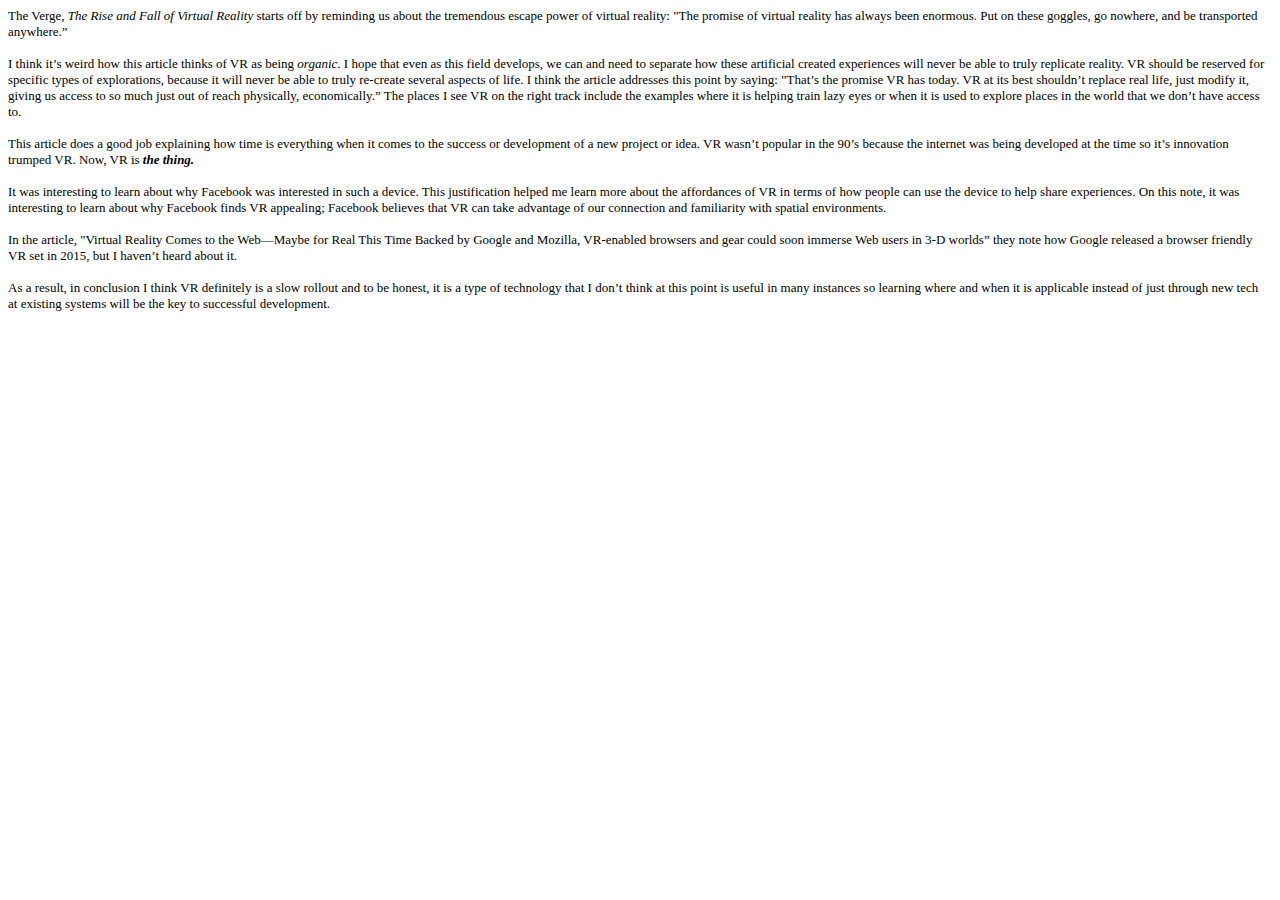
<file: Session7Reading.html>
<?xml version="1.0" encoding="UTF-8" standalone="no"?>
<!DOCTYPE html PUBLIC "-//W3C//DTD XHTML 1.0 Transitional//EN" "http://www.w3.org/TR/xhtml1/DTD/xhtml1-transitional.dtd">
<html><head><meta http-equiv="Content-Type" content="text/html; charset=UTF-8"/><meta name="exporter-version" content="Evernote Mac 6.1 (452115)"/><meta name="author" content="jmfowler@usc.edu"/><meta name="created" content="2016-03-27 03:59:35 +0000"/><meta name="source" content="desktop.mac"/><meta name="updated" content="2016-03-27 05:31:09 +0000"/><title>Session 7 Reading</title></head><body>
<div>
<div style="mso-pagination:none;mso-layout-grid-align:none; text-autospace:none"><span style="font-size: 13px;"><span style="font-family: Georgia;"><span style="mso-bidi-font-family:&quot;Helvetica Neue&quot;">The Verge, <i>The Rise and Fall of Virtual Reality</i> starts off by reminding us about the tremendous escape power of virtual reality: "</span><span style="mso-bidi-font-family:&quot;Helvetica Neue Light&quot;">The promise of virtual reality has always been enormous. Put on these goggles, go nowhere, and be transported anywhere.” </span><span style="mso-bidi-font-family:&quot;Helvetica Neue&quot;"> </span></span></span></div>
</div>
<div style="mso-pagination:none;mso-layout-grid-align:none; text-autospace:none"><span style="font-size: 13px;"><span style="font-family: Georgia;"><span style="mso-bidi-font-family:&quot;Helvetica Neue Light&quot;"> </span></span></span></div>
<div style="mso-pagination:none;mso-layout-grid-align:none; text-autospace:none"><span style="font-size: 13px;"><span style="font-family: Georgia;"><span style="mso-bidi-font-family:&quot;Helvetica Neue Light&quot;">I think it’s weird how this article thinks of VR as being <i>organic</i>. I hope that even as this field develops, we can and need to separate how these artificial created experiences will never be able to truly replicate reality. VR should be reserved for specific types of explorations, because it will never be able to truly re-create several aspects of life. I think the article addresses this point by saying: "That’s the promise VR has today. VR at its best shouldn’t replace real life, just modify it, giving us access to so much just out of reach physically, economically.” The places I see VR on the right track include the examples where it is helping train lazy eyes or when it is used to explore places in the world that we don’t have access to. </span></span></span></div>
<div>
<div style="mso-pagination:none;mso-layout-grid-align:none; text-autospace:none"><span style="font-size: 13px;"><span style="font-family: Georgia;"><span style="mso-bidi-font-family:&quot;Helvetica Neue Light&quot;"> </span></span></span></div>
<div style="mso-pagination:none;mso-layout-grid-align:none; text-autospace:none"><span style="font-size: 13px;"><span style="font-family: Georgia;"><span style="mso-bidi-font-family:&quot;Helvetica Neue Light&quot;">This article does a good job explaining how time is everything when it comes to the success or development of a new project or idea. VR wasn’t popular in the 90’s because the internet was being developed at the time so it’s innovation trumped VR. Now, VR is</span> <b><i><span style="mso-bidi-font-family: &quot;Helvetica Neue&quot;">the thing.</span></i></b></span></span></div>
</div>
<div style="mso-pagination:none;mso-layout-grid-align:none; text-autospace:none"><span style="font-size: 13px;"><span style="font-family: Georgia;"><b><i><span style="mso-bidi-font-family:&quot;Helvetica Neue&quot;"> </span></i></b></span></span></div>
<div style="mso-pagination:none;mso-layout-grid-align:none; text-autospace:none"><span style="font-size: 13px;"><span style="font-family: Georgia;"><span style="mso-bidi-font-family:&quot;Helvetica Neue Light&quot;">It was interesting to learn about why Facebook was interested in such a device. This justification helped me learn more about the affordances of VR in terms of how people can use the device to help share experiences. On this note, </span><span style="mso-bidi-font-family:&quot;Helvetica Neue Light&quot;">it was interesting to learn about why Facebook finds VR appealing; Facebook believes that VR can take advantage of our connection and familiarity with spatial environments. </span></span></span></div>
<div><span style="font-size: 13px;"><span style="font-family: Georgia;"> </span></span></div>
<div><span style="font-size: 13px;"><span style="font-family: Georgia;">In the article, "Virtual Reality Comes to the Web—Maybe for Real This Time Backed by Google and Mozilla, VR-enabled browsers and gear could soon immerse Web users in 3-D worlds” they note how Google released a browser friendly VR set in 2015, but I haven’t heard about it.</span></span></div>
<div><span style="font-size: 13px;"><span style="font-family: Georgia;"> </span></span></div>
<div><span style="font-size: 13px;"><span style="font-family: Georgia;">As a result, in conclusion I think VR definitely is a slow rollout and to be honest, it is a type of technology that I don’t think at this point is useful in many instances so learning where and when it is applicable instead of just through new tech at existing systems will be the key to successful development. </span></span></div>
</body></html>
</file>
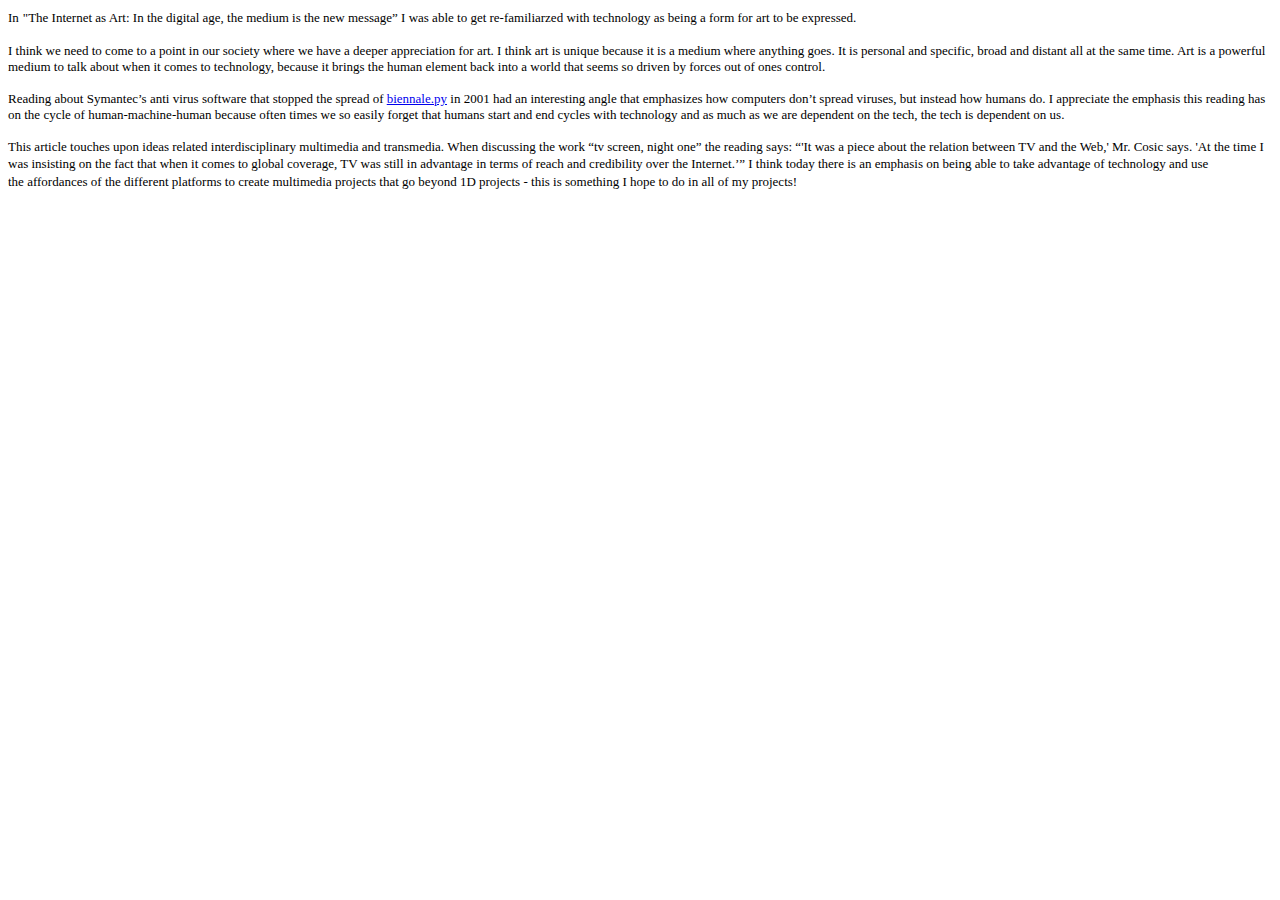
<file: Session8Reading.html>
<?xml version="1.0" encoding="UTF-8" standalone="no"?>
<!DOCTYPE html PUBLIC "-//W3C//DTD XHTML 1.0 Transitional//EN" "http://www.w3.org/TR/xhtml1/DTD/xhtml1-transitional.dtd">
<html><head><meta http-equiv="Content-Type" content="text/html; charset=UTF-8"/><meta name="exporter-version" content="Evernote Mac 6.1 (452115)"/><meta name="author" content="jmfowler@usc.edu"/><meta name="created" content="2016-03-27 04:38:06 +0000"/><meta name="source" content="desktop.mac"/><meta name="updated" content="2016-03-27 05:38:29 +0000"/><title>Session 8 Reading</title></head><body>
<div><font face="Georgia"><span style="font-size: 13px;">In</span></font> <font face="Georgia"><span style="font-size: 13px;">"The Internet as Art: In the digital age, the medium is the new message</span><span style="font-size: 13px; line-height: 18px;">”</span><span style="font-size: 13px;"> I was able to get re-familiarzed with </span><span style="font-size: 13px; line-height: 18px;">technology</span><span style="font-size: 13px;"> as being a form for art to be expressed. </span></font></div>
<div><span style="font-size: 13px;"><span style="font-family: Georgia;"><br/></span></span></div>
<div><span style="font-size: 13px;"><span style="font-family: Georgia;">I think we need to come to a point in our society where we have a deeper appreciation for art. I think art is unique because it is a medium where anything goes. It is personal and specific, broad and distant all at the same time. Art is a powerful medium to talk about when it comes to technology, because it brings the human element back into a world that seems so driven by forces out of ones control. </span></span></div>
<div><span style="font-size: 13px;"><span style="font-family: Georgia;"><br/></span></span></div>
<div><span style="font-size: 13px;"><span style="font-family: Georgia;">Reading about Symantec’s anti virus software that stopped the spread of <span style="color: rgb(0, 0, 0);"><a href="http://biennale.py" style="font-style: normal; font-variant: normal; font-weight: normal;">biennale.py</a> in 2001 had an interesting angle that emphasizes how computers don’t spread viruses, but instead how humans do. I appreciate the emphasis this reading has on the cycle of human-machine-human because often times we so easily forget that humans start and end cycles with technology and as much as we are dependent on the tech, the tech is dependent on us.</span></span></span></div>
<div><span style="font-size: 13px;"><span style="font-family: Georgia;"><br/></span></span></div>
<div><font face="Georgia"><span style="font-size: 13px;">This article touches upon ideas related interdisciplinary multimedia and transmedia. When discussing the work “tv screen, night one” the reading says: </span></font><span style="orphans: auto; text-align: left; text-indent: 0px; widows: auto; float: none;"><font face="Georgia"><span style="font-size: 13px;">“'It was a piece about the relation between TV and the Web,' Mr. Cosic says. 'At the time I was insisting on the fact that when it comes to global coverage, TV was still in advantage in terms of reach and credibility over the Internet.’” I think today there is an emphasis on being able to take </span><span style="font-size: 13px; line-height: 18px;">advantage</span><span style="font-size: 13px;"> of </span><span style="font-size: 13px; line-height: 18px;">technology</span><span style="font-size: 13px;"> and use the </span><span style="font-size: 13px; line-height: 18px;">affordances</span><span style="font-size: 13px;"> of the different </span><span style="font-size: 13px; line-height: 18px;">platforms</span><span style="font-size: 13px;"> to create </span><span style="font-size: 13px; line-height: 18px;">multimedia</span><span style="font-size: 13px;"> projects that go beyond 1D projects - </span><span style="font-size: 13px; line-height: 18px;">this</span><span style="font-size: 13px;"> is something I hope to do in all of my projects!</span></font></span></div>
</body></html>
</file>
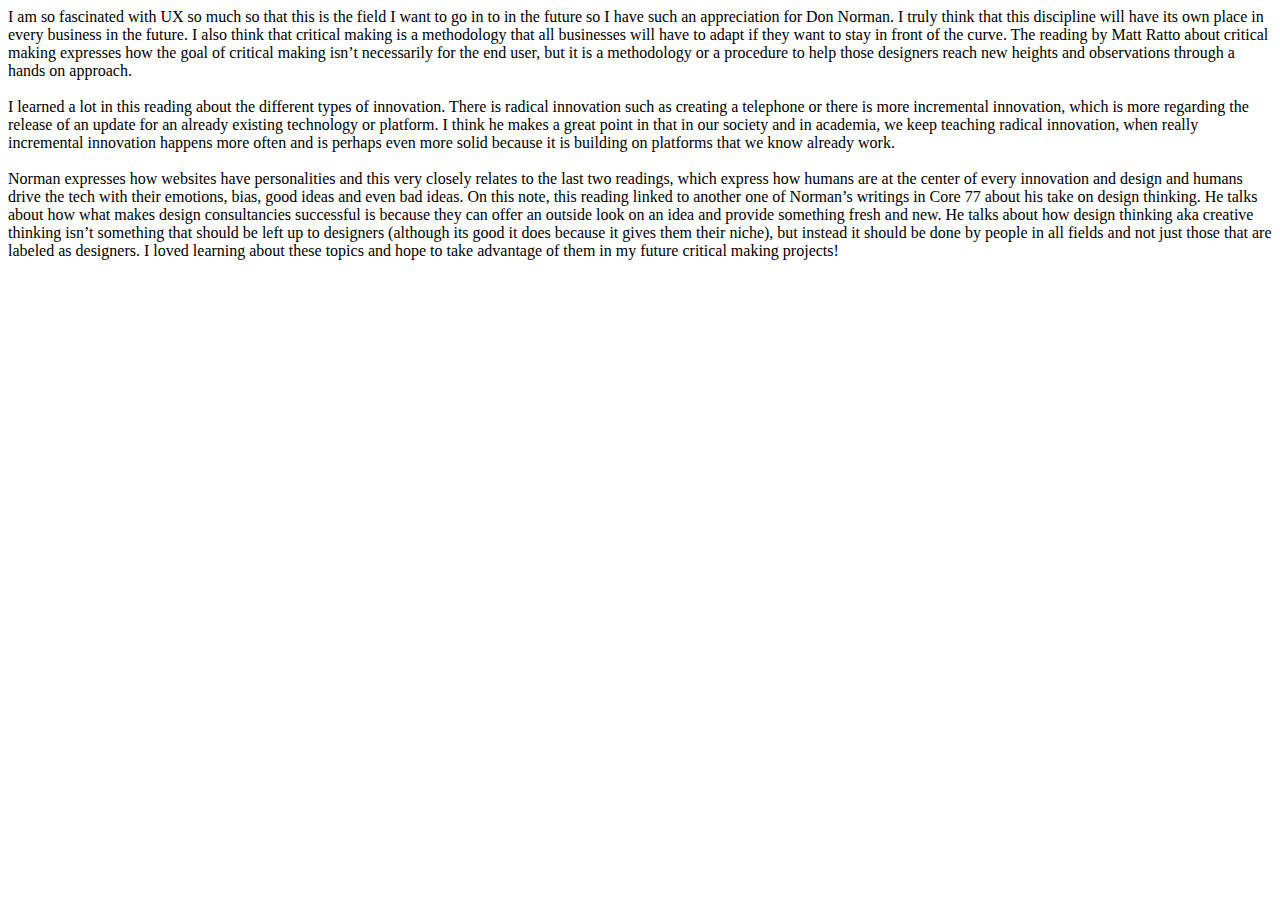
<file: Session9Reading.html>
<?xml version="1.0" encoding="UTF-8" standalone="no"?>
<!DOCTYPE html PUBLIC "-//W3C//DTD XHTML 1.0 Transitional//EN" "http://www.w3.org/TR/xhtml1/DTD/xhtml1-transitional.dtd">
<html><head><meta http-equiv="Content-Type" content="text/html; charset=UTF-8"/><meta name="exporter-version" content="Evernote Mac 6.1 (452115)"/><meta name="author" content="jmfowler@usc.edu"/><meta name="created" content="2016-03-27 05:04:40 +0000"/><meta name="source" content="desktop.mac"/><meta name="updated" content="2016-03-27 05:41:53 +0000"/><title>Session 9 Reading</title></head><body>
<div>I am so fascinated with UX so much so that this is the field I want to go in to in the future so I have such an appreciation for Don Norman. I truly think that this discipline will have its own place in every business in the future. I also think that critical making is a methodology that all businesses will have to adapt if they want to stay in front of the curve. The reading by Matt Ratto about critical making expresses how the goal of critical making isn’t necessarily for the end user, but it is a methodology or a procedure to help those designers reach new heights and observations through a hands on approach. </div>
<div><br/></div>
<div>I learned a lot in this reading about the different types of innovation. There is radical innovation such as creating a telephone or there is more incremental innovation, which is more regarding the release of an update for an already existing technology or platform. I think he makes a great point in that in our society and in academia, we keep teaching radical innovation, when really incremental innovation happens more often and is perhaps even more solid because it is building on platforms that we know already work.</div>
<div><br/></div>
<div>Norman expresses how websites have personalities and this very closely relates to the last two readings, which express how humans are at the center of every innovation and design and humans drive the tech with their emotions, bias, good ideas and even bad ideas. On this note, this reading linked to another one of Norman’s writings in Core 77 about his take on design thinking. He talks about how what makes design consultancies successful is because they can offer an outside look on an idea and provide something fresh and new. He talks about how design thinking aka creative thinking isn’t something that should be left up to designers (although its good it does because it gives them their niche), but instead it should be done by people in all fields and not just those that are labeled as designers. I loved learning about these topics and hope to take advantage of them in my future critical making projects!</div>
</body></html>
</file>
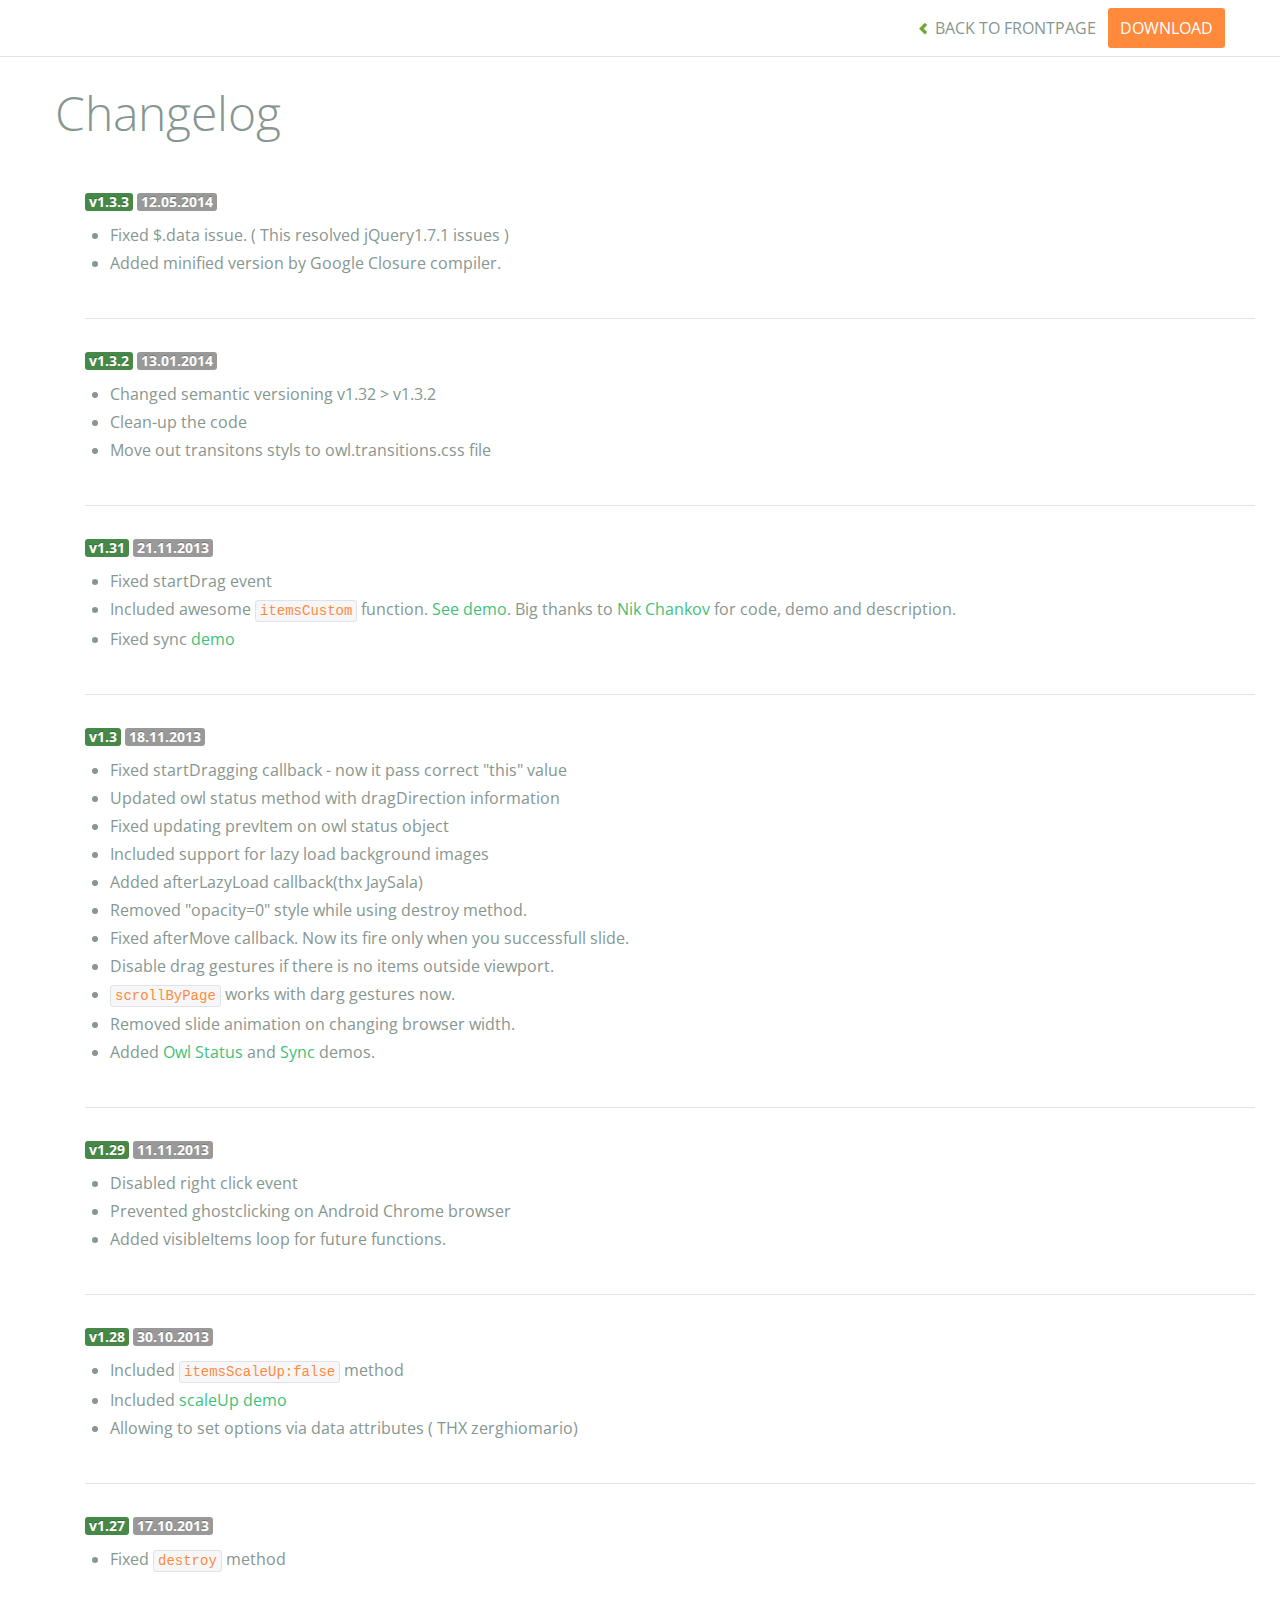
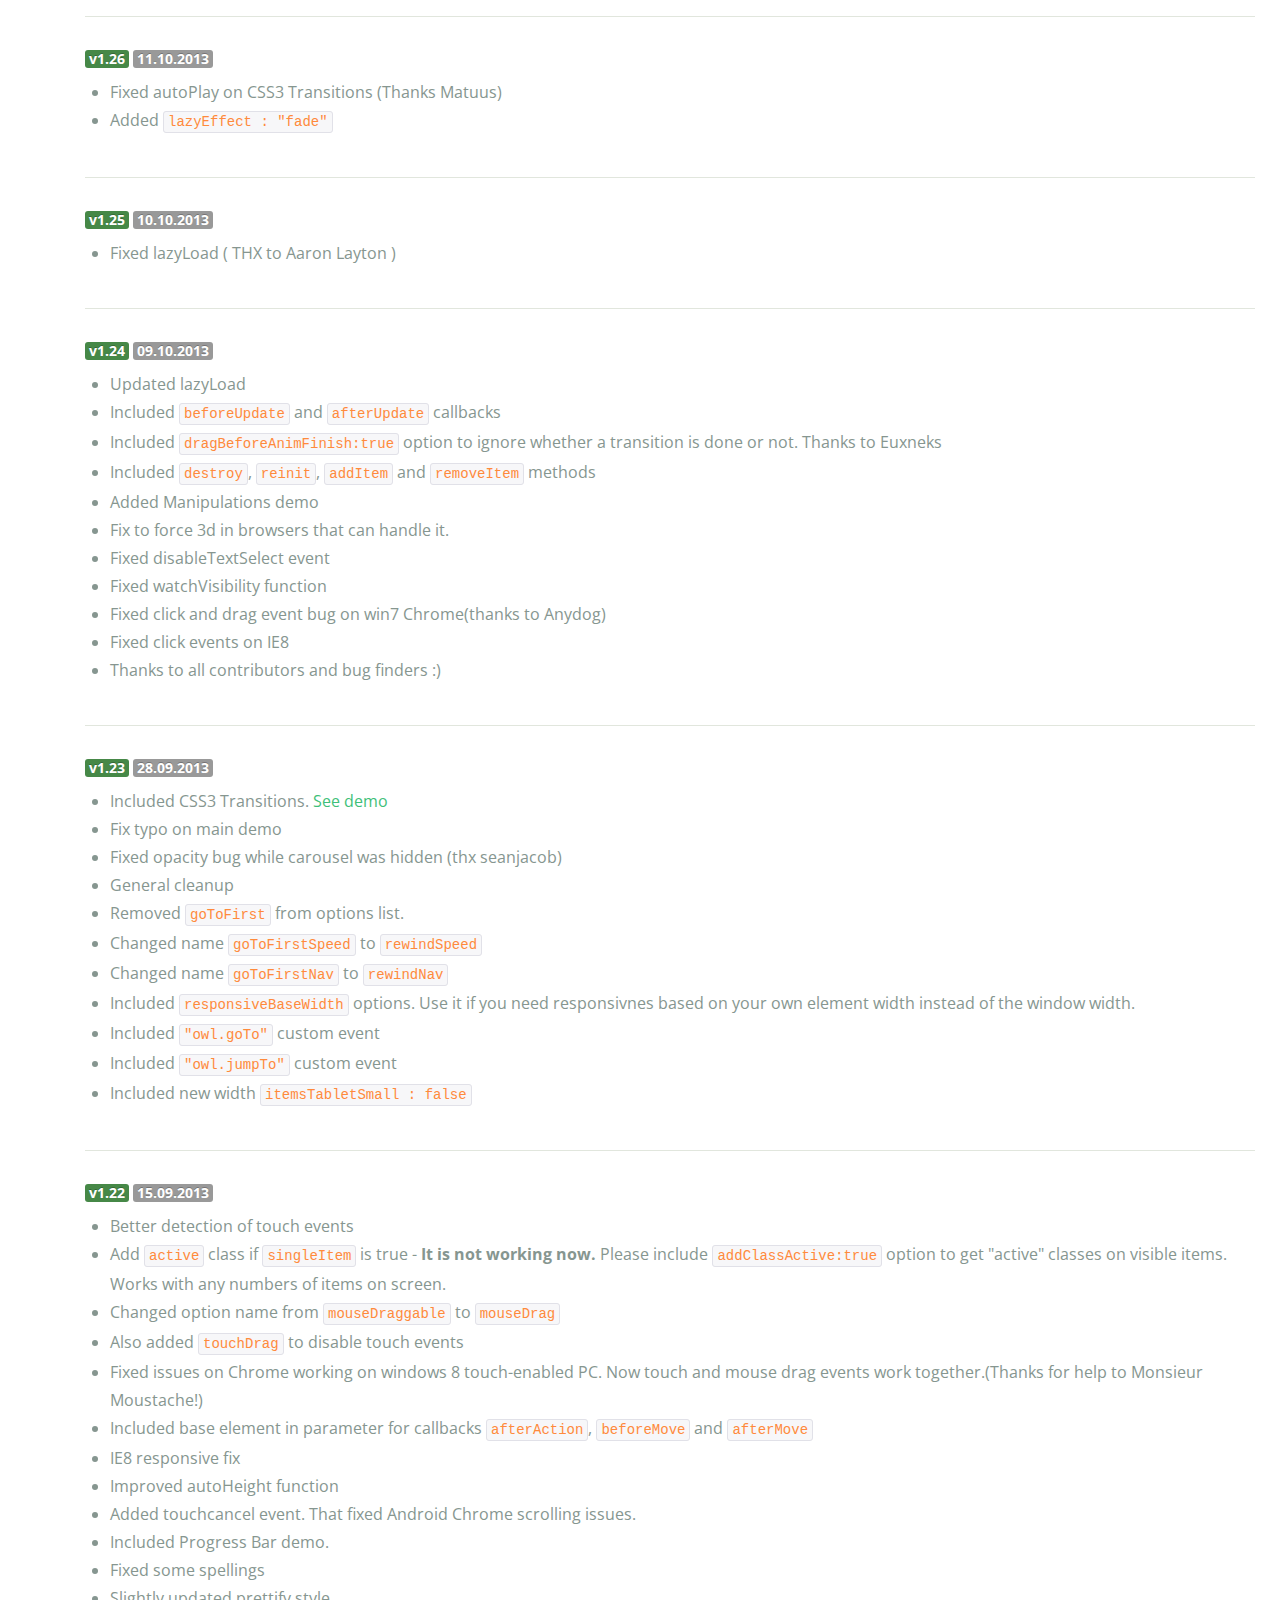
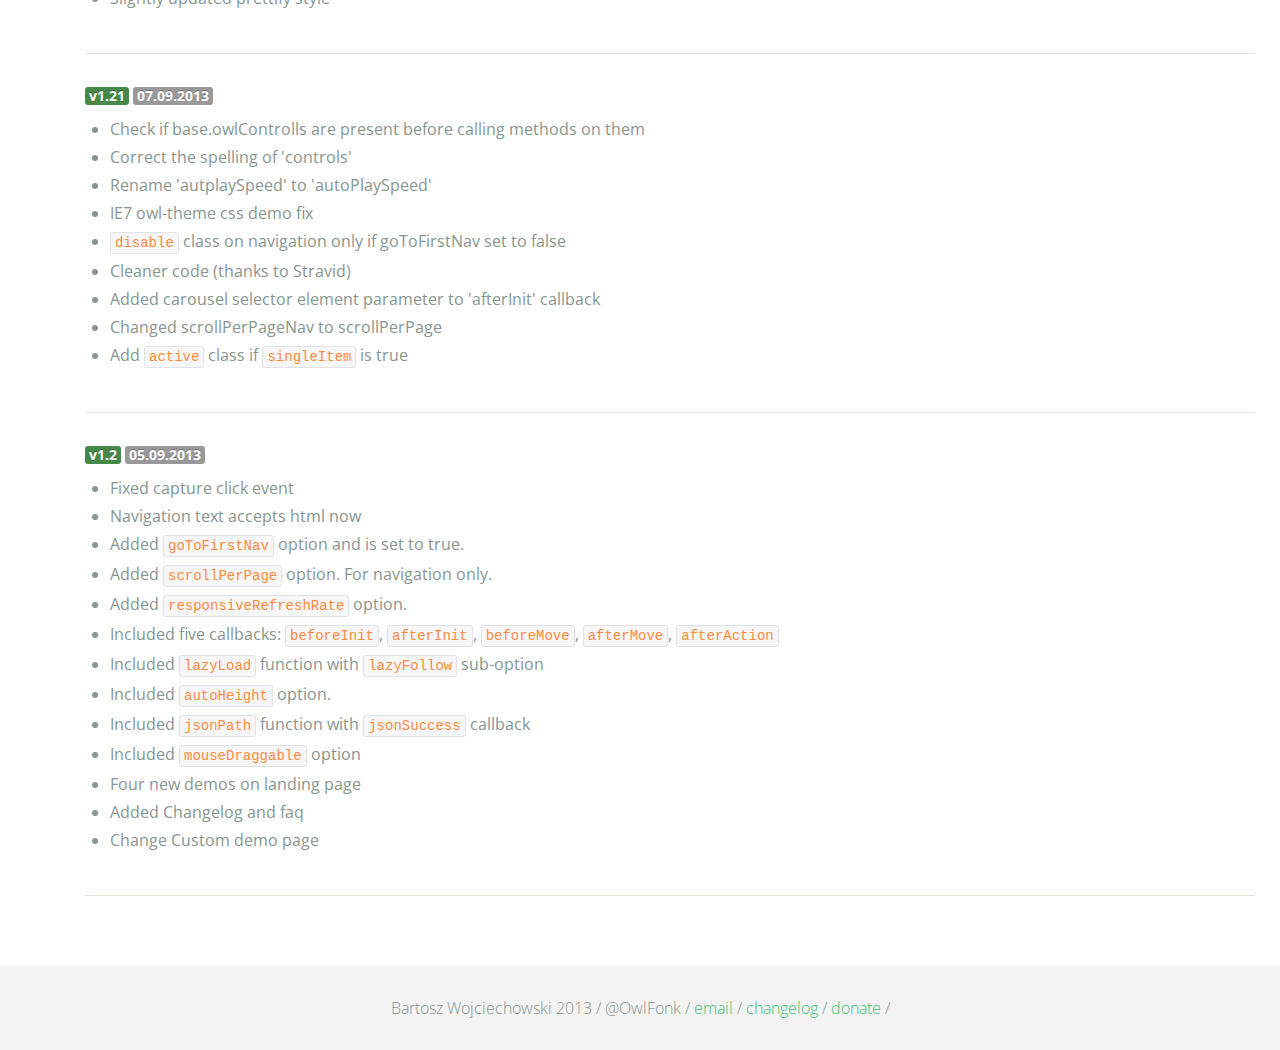
<file: owl/changelog.html>
<!DOCTYPE html>
<html lang="en">
  <head>
    <meta charset="utf-8">
    <title>Owl Carousel - Changelog</title>
    <meta name="viewport" content="width=device-width, initial-scale=1.0">
    <meta name="description" content="jQuery Responsive Carousel - Owl Carusel">
    <meta name="author" content="Bartosz Wojciechowski">

    <link href='http://fonts.googleapis.com/css?family=Open+Sans:400italic,400,300,600,700' rel='stylesheet' type='text/css'>
    <link href="assets/css/bootstrapTheme.css" rel="stylesheet">
    <link href="assets/css/custom.css" rel="stylesheet">

    <!-- Owl Carousel Assets -->
    <link href="owl-carousel/owl.carousel.css" rel="stylesheet">
    <link href="owl-carousel/owl.theme.css" rel="stylesheet">

    <!-- Prettify -->
    <link href="assets/js/google-code-prettify/prettify.css" rel="stylesheet">
	

    <!-- Le fav and touch icons -->
    <link rel="apple-touch-icon-precomposed" sizes="144x144" href="assets/ico/apple-touch-icon-144-precomposed.png">
    <link rel="apple-touch-icon-precomposed" sizes="114x114" href="assets/ico/apple-touch-icon-114-precomposed.png">
      <link rel="apple-touch-icon-precomposed" sizes="72x72" href="assets/ico/apple-touch-icon-72-precomposed.png">
                    <link rel="apple-touch-icon-precomposed" href="assets/ico/apple-touch-icon-57-precomposed.png">
                                   <link rel="shortcut icon" href="assets/ico/favicon.png">
  </head>
  <body>

      <div id="top-nav" class="navbar navbar-fixed-top">
        <div class="navbar-inner">
          <div class="container">
            <button type="button" class="btn btn-navbar" data-toggle="collapse" data-target=".nav-collapse">
            <span class="icon-bar"></span>
            <span class="icon-bar"></span>
            <span class="icon-bar"></span>
          </button>
            <div class="nav-collapse collapse">
            <ul class="nav pull-right">
              <li><a href="index.html"><i class="icon-chevron-left"></i> Back to Frontpage</a></li>
              <li><a href="owl.carousel.zip" class="download download-on" data-spy="affix" data-offset-top="450">Download</a></li>
            </ul>
            <ul class="nav pull-left">
              
            </ul>
            </div>
          </div>
        </div>
      </div>

    <div id="changelog" class="container">
      <div class="row">
        <div class="span12">
          <h1>Changelog</h1>
          
          <div class="span12 log">
          <span class="label label-success">v1.3.3</span> <span class="label">12.05.2014</span>
            <ul>
              <li>Fixed $.data issue. ( This resolved jQuery1.7.1 issues )</li>
              <li>Added minified version by Google Closure compiler.</li>
            </ul>
          </div>

          <div class="span12 log">
          <span class="label label-success">v1.3.2</span> <span class="label">13.01.2014</span>
            <ul>
              <li>Changed semantic versioning v1.32 > v1.3.2</li>
              <li>Clean-up the code</li>
              <li>Move out transitons styls to owl.transitions.css file</li>             

            </ul>
          </div>

          <div class="span12 log">
          <span class="label label-success">v1.31</span> <span class="label">21.11.2013</span>
            <ul>
              <li>Fixed startDrag event</li>
              <li>Included awesome <code>itemsCustom</code> function. <a href="demos/itemsCustom.html">See demo</a>. Big thanks to <a href="https://github.com/nchankov">Nik Chankov</a> for code, demo and description.</li>
              <li>Fixed sync <a href="demos/sync.html">demo</a></li>
            </ul>
          </div>

          <div class="span12 log">
          <span class="label label-success">v1.3</span> <span class="label">18.11.2013</span>
            <ul>
              <li>Fixed startDragging callback - now it pass correct "this" value</li>
              <li>Updated owl status method with dragDirection information</li>
              <li>Fixed updating prevItem on owl status object</li>
              <li>Included support for lazy load background images</li>
              <li>Added afterLazyLoad callback(thx JaySala)</li>
              <li>Removed "opacity=0" style while using destroy method.</li>
              <li>Fixed afterMove callback. Now its fire only when you successfull slide.</li>
              <li>Disable drag gestures if there is no items outside viewport.</li>
              <li><code>scrollByPage</code> works with darg gestures now. </li>
              <li>Removed slide animation on changing browser width.</li>
              <li>Added <a href="demos/owlStatus.html">Owl Status</a> and <a href="demos/sync.html">Sync</a> demos.</li>
            </ul>
          </div>

          <div class="span12 log">
          <span class="label label-success">v1.29</span> <span class="label">11.11.2013</span>
            <ul>
              <li>Disabled right click event</li>
              <li>Prevented ghostclicking on Android Chrome browser</li>
              <li>Added visibleItems loop for future functions.</li>
            </ul>
          </div>

          <div class="span12 log">
          <span class="label label-success">v1.28</span> <span class="label">30.10.2013</span>
            <ul>
              <li>Included <code>itemsScaleUp:false</code> method</li>
              <li>Included <a href="demos/scaleup.html">scaleUp demo</a></li>
              <li>Allowing to set options via data attributes ( THX zerghiomario)</li>
            </ul>
          </div>

          <div class="span12 log">
          <span class="label label-success">v1.27</span> <span class="label">17.10.2013</span>
            <ul>
              <li>Fixed <code>destroy</code> method</li>
            </ul>
          </div>

          <div class="span12 log">
          <span class="label label-success">v1.26</span> <span class="label">11.10.2013</span>
            <ul>
              <li>Fixed autoPlay on CSS3 Transitions (Thanks Matuus)</li>
              <li>Added <code>lazyEffect : "fade"</code></li>
            </ul>
          </div>

          <div class="span12 log">
          <span class="label label-success">v1.25</span> <span class="label">10.10.2013</span>
            <ul>
              <li>Fixed lazyLoad ( THX to Aaron Layton )</li>
            </ul>
          </div>


          <div class="span12 log">
          <span class="label label-success">v1.24</span> <span class="label">09.10.2013</span>
            <ul>
              <li>Updated lazyLoad</li>
              <li>Included <code>beforeUpdate</code> and <code>afterUpdate</code> callbacks</li>
              <li>Included <code>dragBeforeAnimFinish:true</code> option to ignore whether a transition is done or not. Thanks to Euxneks</li>
              <li>Included <code>destroy</code>, <code>reinit</code>, <code>addItem</code> and <code>removeItem</code> methods</li>
              <li>Added Manipulations demo</li>
              <li>Fix to force 3d in browsers that can handle it.</li>
              <li>Fixed disableTextSelect event</li>
              <li>Fixed watchVisibility function</li>
              <li>Fixed click and drag event bug on win7 Chrome(thanks to Anydog)</li>
              <li>Fixed click events on IE8</li>
              <li>Thanks to all contributors and bug finders :)</li>
            </ul>
          </div>

          <div class="span12 log">
          <span class="label label-success">v1.23</span> <span class="label">28.09.2013</span>
            <ul>
              <li>Included CSS3 Transitions. <a href="demos/transitions.html">See demo</a></li>
              <li>Fix typo on main demo</li>
              <li>Fixed opacity bug while carousel was hidden (thx seanjacob)</li>
              <li>General cleanup</li>
              <li>Removed <code>goToFirst</code> from options list.</li>
              <li>Changed name <code>goToFirstSpeed</code> to <code>rewindSpeed</code></li>
              <li>Changed name <code>goToFirstNav</code> to <code>rewindNav</code></li>
              <li>Included <code>responsiveBaseWidth</code> options. Use it if you need responsivnes based on your own element width instead of the window width.</li>
              <li>Included <code>"owl.goTo"</code> custom event</li>
              <li>Included <code>"owl.jumpTo"</code> custom event</li>
              <li>Included new width <code>itemsTabletSmall : false</code></li>
            </ul>
          </div>

          <div class="span12 log">
          <span class="label label-success">v1.22</span> <span class="label">15.09.2013</span>
            <ul>
              <li>Better detection of touch events</li>
              <li>Add <code>active</code> class if <code>singleItem</code> is true - <b>It is not working now.</b> Please include <code>addClassActive:true</code> option to get "active" classes on visible items. Works with any numbers of items on screen.</li>
              <li>Changed option name from <code>mouseDraggable</code> to <code>mouseDrag</code></li>
              <li>Also added <code>touchDrag</code> to disable touch events</li>
              <li>Fixed issues on Chrome working on windows 8 touch-enabled PC. Now touch and mouse drag events work together.(Thanks for help to Monsieur Moustache!)</li>
              <li>Included base element in parameter for callbacks <code>afterAction</code>, <code>beforeMove</code> and <code>afterMove</code></li>
              <li>IE8 responsive fix</li>
              <li>Improved autoHeight function</li>
              <li>Added touchcancel event. That fixed Android Chrome scrolling issues.</li>
              <li>Included Progress Bar demo.</li>
              <li>Fixed some spellings</li>
              <li>Slightly updated prettify style</li>
            </ul>
          </div>

          <div class="span12 log">
          <span class="label label-success">v1.21</span> <span class="label">07.09.2013</span>
            <ul>
              <li>Check if base.owlControlls are present before calling methods on them</li>
              <li>Correct the spelling of 'controls'</li>
              <li>Rename 'autplaySpeed' to 'autoPlaySpeed'</li>
              <li>IE7 owl-theme css demo fix</li>
              <li><code>disable</code> class on navigation only if goToFirstNav set to false</li>
              <li>Cleaner code (thanks to Stravid)</li>
              <li>Added carousel selector element parameter to 'afterInit' callback</li>
              <li>Changed scrollPerPageNav to scrollPerPage</li>
              <li>Add <code>active</code> class if <code>singleItem</code> is true</li>
            </ul>
          </div>
          <div class="span12 log">
          <span class="label label-success">v1.2</span> <span class="label">05.09.2013</span>
            <ul>
              <li>Fixed capture click event</li>
              <li>Navigation text accepts html now</li>
              <li>Added <code>goToFirstNav</code> option and is set to true.</li>
              <li>Added <code>scrollPerPage</code> option. For navigation only.</li>
              <li>Added <code>responsiveRefreshRate</code> option.</li>
              <li>Included five callbacks: <code>beforeInit</code>, <code>afterInit</code>, <code>beforeMove</code>, <code>afterMove</code>, <code>afterAction</code></li>
              <li>Included <code>lazyLoad</code> function with <code>lazyFollow</code> sub-option</li>
              <li>Included <code>autoHeight</code> option.</li>
              <li>Included <code>jsonPath</code> function with <code>jsonSuccess</code> callback</li>
              <li>Included <code>mouseDraggable</code> option</li>
              <li>Four new demos on landing page</li>
              <li>Added Changelog and faq</li>
              <li>Change Custom demo page</li>
            </ul>
          </div>
        </div>
      </div>
    </div>

    <div id="footer">
      <div class="container">
        <div class="row">
          <div class="span12">
            <h5>Bartosz Wojciechowski 2013 / @OwlFonk / 
            <a href="mailto:owl@owlgraphic.com?subject=Hey Owl!">email</a> / 
            <a href="changelog.html">changelog</a> /
            <a href="https://www.paypal.com/cgi-bin/webscr?cmd=_s-xclick&hosted_button_id=EFSGXZS7V2U9N">donate</a> / 
            </h5>
          </div>
        </div>
      </div>
    </div>


    <script src="assets/js/jquery-1.9.1.min.js"></script> 
    <script src="owl-carousel/owl.carousel.js"></script>

    <!-- Frontpage Demo -->
    <script>
    jQuery(document).ready(function($) {
      $("#owl-example").owlCarousel();
    });

    $("body").data("page", "frontpage");

    </script>
    <script src="assets/js/bootstrap-collapse.js"></script>
    <script src="assets/js/bootstrap-transition.js"></script>

    <script src="assets/js/google-code-prettify/prettify.js"></script>
	  <script src="assets/js/application.js"></script>

    <script>
    var owldomain = window.location.hostname.indexOf("owlgraphic");
    if(owldomain !== -1){
      (function(i,s,o,g,r,a,m){i['GoogleAnalyticsObject']=r;i[r]=i[r]||function(){
      (i[r].q=i[r].q||[]).push(arguments)},i[r].l=1*new Date();a=s.createElement(o),
      m=s.getElementsByTagName(o)[0];a.async=1;a.src=g;m.parentNode.insertBefore(a,m)
      })(window,document,'script','//www.google-analytics.com/analytics.js','ga');

      ga('create', 'UA-41541058-1', 'owlgraphic.com');
      ga('send', 'pageview');
    }

    </script>

  </body>
</html>
</file>
<file: stylesheets/homepage.css>
body {
    background-color: white;
}

.header {
    background-image: url("../images/sanfrancisco.jpg");
    background-size: cover;
    background-repeat: no-repeat;
    position: absolute; 
    top: 0px;
    left: 0px;
    right: 0px;
    width: 100%;
    min-height: 200px;
    height: 100%;
    opacity: .5;
    padding-bottom: 0px;

}

.maintext {


}

a {
    color: white;
    text-decoration: none;
}

a:hover {
    text-decoration: underline;
}


.highlight {
    opacity: 1;
}

@font-face {
            font-family: almost-perfect;
                src: url('almost-perfect.ttf'),
                        url('almost-perfect.eot'); /* IE9+ */
        }

#nav {
    width: 100%;
    height: 45px;
    background-color: black;
    color: white;
    font-size: 1.3em;
    float: left;
    opacity: .7;
    text-align: right;
    padding-top: 1%;
    font-family: Georgia, serif;
}

h1 {
    text-align: center;
    opacity: 1;
}

#content {
    position: relative;
    top: 330px;
    text-align: center;
    color: #7A5C61;
    font-size: 1.2em;
    font-family: Georgia, serif;
    float: left;
}

#footer {
    bottom: 700px;
    width: 100%;
    position: relative;
    text-align: center;
    background-color: black;
    font-size: 1.2em;
    font-style: italic;
    opacity: .5;
    color: white;
    padding-top: 1%;
    font-family: Georgia, serif;
    top: 34%;
    float: left;
    height: 30px;
  }
    
}

@media screen and (max-width: 768px) {
        .header {
                width: 100%;
    }
}



.greyscale {
    filter: url("data:image/svg+xml;utf8,<svg xmlns=\'http://www.w3.org/2000/svg\'><filter id=\'grayscale\'><feColorMatrix type=\'matrix\' values=\'0.3333 0.3333 0.3333 0 0 0.3333 0.3333 0.3333 0 0 0.3333 0.3333 0.3333 0 0 0 0 0 1 0\'/></filter></svg>#grayscale"); /* Firefox 10+, Firefox on Android */    
   -webkit-filter: grayscale(100%);
   -moz-filter: grayscale(100%);
   -ms-filter: grayscale(100%);
   filter: grayscale(100%);
   filter: gray; /* IE 6-9 */
    opacity: .5;

}
</file>
<file: finalproject/css/style.css>
a {
    color: grey;
    text-decoration: none;
}

body{
			margin-top: 100px;
			font-family: 'Trebuchet MS', serif;
			line-height: 1.6
		}
		.container{
			width: 800px;
			margin: 0 auto;
		}



		ul.tabs{
			margin: 0px;
			padding: 0px;
			list-style: none;
		}
		ul.tabs li{
			background: none;
			color: #222;
			display: inline-block;
			padding: 10px 15px;
			cursor: pointer;
		}

		ul.tabs li.current{
			background: #ededed;
			color: #222;
		}

		.tab-content{
			display: none;
			background: #ededed;
			padding: 15px;
		}

		.tab-content.current{
			display: inherit;
		}

		#irie {
			text-align: center;
			font-size: 1em;
		}
</file>
<file: owl/assets/js/google-code-prettify/prettify.css>
.com { color: #93a1a1; }
.lit { color: #195f91; }
.pun, .opn, .clo { color: #93a1a1; }
.fun { color: #dc322f; }
.str, .atv { color: #ff8a3c; }
.kwd, .prettyprint .tag { color: #195f91; }
.typ, .atn, .dec, .var { color: #3fbf79; }
.pln { color: #48484c; }
.pun{ color:#48484c; }
pre.prettyprint {
  padding: 20px;
  background-color: #f3f3f3;
  border: 0px solid #e1e1e8;
}


/* Specify class=linenums on a pre to get line numbering */
ol.linenums {
  margin: 0 0 0 40px; /* IE indents via margin-left */
}
ol.linenums li {
  padding-left: 12px;
  color: #bebec5;
  line-height: 20px;
  text-shadow: 0 1px 0 #fff;
}
</file>
<file: stylesheets/about.css>
body {
    background-color: white;
}

.header {
    background-color: 
    top: 0px;
    left: 0px;
    right: 0px;
    width: 100%;
    min-height: 53px;
    height: 100%;
    opacity: .5;
    padding-bottom: 0px;

}

#nav {
    width: 100%;
    height: 45px;
    background-color: black;
    background-size: cover;
    background-repeat: no-repeat;
    color: white;
    font-size: 1.3em;
    float: left;
    opacity: .7;
    text-align: right;
    padding-top: 1%;
    font-family: Georgia, serif;
}

#main {
    background-image: url("../images/winterowl.jpg");
    background-size: cover;
    background-repeat: no-repeat;
    height: auto;
    float: left;
    margin: auto;
    width: 100%;
    font-size: 1em;
    font-color: #2d2f2f;
    padding-left: 40px;

}
.bio{
    padding-right: 390px;
}
a {
    color: white;
    text-decoration: none;
}

a:hover {
    text-decoration: underline;
}


.highlight {
    opacity: 1;
}

@font-face {
            font-family: almost-perfect;
                src: url('almost-perfect.ttf'),
                        url('almost-perfect.eot'); /* IE9+ */
        }



h1 {
    text-align: center;
    opacity: 1;
}

#content {
    position: relative;
    top: 330px;
    text-align: center;
    color: #7A5C61;
    font-size: 1.2em;
    font-family: Georgia, serif;
    float: left;
}

#footer {
    width: 100%;
    height: 40px;
    position: relative;
    text-align: center;
    background-color: black;
    font-size: 1.2em;
    font-style: italic;
    opacity: .5;
    color: white;
    padding-top: 1%;
    font-family: Georgia, serif;
    top: 50%;
    float: left;
  }
    
}

@media screen and (max-width: 768px) {
        .header {
                width: 100%;
    }
}



.greyscale {
    filter: url("data:image/svg+xml;utf8,<svg xmlns=\'http://www.w3.org/2000/svg\'><filter id=\'grayscale\'><feColorMatrix type=\'matrix\' values=\'0.3333 0.3333 0.3333 0 0 0.3333 0.3333 0.3333 0 0 0.3333 0.3333 0.3333 0 0 0 0 0 1 0\'/></filter></svg>#grayscale"); /* Firefox 10+, Firefox on Android */    
   -webkit-filter: grayscale(100%);
   -moz-filter: grayscale(100%);
   -ms-filter: grayscale(100%);
   filter: grayscale(100%);
   filter: gray; /* IE 6-9 */
    opacity: .5;

}
</file>
<file: owl/assets/css/custom.css>
/* Owl Carousel Bootstrap Custom CSS */

/* Header Navigation */
#top-nav{
	border-bottom: 1px solid #e1e6dd;
	background: #FFF;
	-webkit-transform: translateZ(0)

}
#top-nav.navbar{
	margin-bottom: 0px;

}
#top-nav.navbar .nav{
	margin: 8px 0px;
}
	
#top-nav.navbar .nav > li > a {
	padding: 6px 12px;
	margin: 0px;
	text-transform: uppercase;
	font-weight: 400;

	-webkit-transition: background-color 200ms ease;
	-moz-transition: background-color 200ms ease;
	-o-transition: background-color 200ms ease;
	transition: background-color 200ms ease;
}
#top-nav.navbar .nav > li > a.download{
	-webkit-border-radius: 3px;
	-moz-border-radius: 3px;
	border-radius: 3px;
}

#top-nav.navbar .nav > li > a.download-on{
	background-color: #ff8a3c;
	color: #ffffff;
}
#top-nav.navbar .nav > li > a.download-on:hover{
	color: #ffffff;
	background-color: #ff7920;
}
.btn-navbar span.icon-bar{
	margin-top: 0px;
}

/* Header  */

#header{
	background: #f1f1f1;
	padding: 100px 0 100px;
}
#header h1{
	color: #7fc242;
	margin-bottom: 10px;
	margin-top: 40px;
}
#header h3{
	margin-bottom: 30px;
	width: 400px;
}
#header .btn-success {
	padding: 15px 30px;
	margin-bottom: 5px;
}
#header .logo{
	display: block;
	margin-top:60px;
	float: right
}
img.arrow-down{
	margin: 0 auto;
	display: block;
}
h1{
	margin-top: 80px;
}

pre.pre-show{
	margin: 40px 0px;

}
.tab-content pre.pre-show{
	margin: 0px 0px 0px 0px;
}
.nav-tabs{
	margin-top: 20px;
	margin-bottom: 0px;
	
}
.tab-content{
	border-left: 1px solid #ddd;
	border-right: 1px solid #ddd;
	border-bottom: 1px solid #ddd;
	-webkit-border-radius: 0px 0px 4px 4px;
	-moz-border-radius: 0px 0px 4px 4px;
	border-radius: 0px 0px 4px 4px;
	
}
/* Content */
.table th, .table td {
padding: 8px 12px;
}

/* Footer */

#footer{
	padding: 20px 0px;
	background: #f3f3f3;
	text-align: center
}
.twitter-share-button{
	top: 4px;
	position: relative;
}

/* Demo Slides */

#owl-example .item{
	padding: 30px 0px;
	margin: 10px;
	color: #FFF;
	-webkit-border-radius: 3px;
	-moz-border-radius: 3px;
	border-radius: 3px;
	text-align: center;
}
#owl-example .item img{
	width: auto;
	margin: 0 auto;
	display: block;
}
#owl-example .item h3{
	font-size: 28px;
	font-weight: 300;
	margin: 25px 0 0;
}
#owl-example .item h4{
	margin: 5px 0 0;
	font-size: 18px;
}
.item h1{
	margin: inherit;
}

.orange{
	background: #ff8a3c;
}
.darkCyan{
	background: #42bdc2;
}
.forestGreen{
	background: #7fc242;
}
.yellow {
	background: #ffd800;
}
.dodgerBlue {
	background: #388bd1;
}
.skyBlue {
	background: #a1def8;
}
.zombieGreen {
	background: #3fbf79;
}
.violet {
	background: #db6ac5;
}
.yellowLight {
	background: #fee664;
}
.steelGray {
	background: #cad3d0;
}

/* More Demo Box */

#example-info h1,
#more h1{
	margin-top: 40px;
}
.demos-row{
	margin-top: 30px;
	margin-bottom: 30px;
}
.demo-page{
	margin-top: 0px;
	margin-bottom: 100px;
}
.demo-box{
	display: block;
	background: #f3f3f3;
	text-align: center;
	font-size: 18px;
	-webkit-border-radius: 3px;
	-moz-border-radius: 3px;
	border-radius: 3px;
}
.demo-box h3{
	padding-bottom:20px;
	margin: 0px;
	color: #869690;
}
.demo-box:hover{
	text-decoration: none;
}
.demo-wrapper{
	padding: 30px 0px 20px 0px;
	padding-left: 30px;
	padding-right: 30px;
}
.demo-slide {
	float: left;
}
.demo-slide .bg{
	background: #aebab6;
	margin-right: 1px;
	height: 100%;
}
.demo-box:hover .demo-slide .bg{
	background: #7fc242;
}
/* Images */
.demo-images .demo-slide{
	height: 40px;
	width: 33.3333333%;
}

/* Full */
.demo-full {
	padding-left: 0px;
	padding-right: 0px;
}
.demo-full .demo-slide{
	height: 40px;
	width: 25%;
}

/* Custom */
.demo-custom .demo-slide{
	height: 40px;
	width: 10%;
}
/* One */
.demo-one .demo-slide{
	height: 40px;
	width: 100%;
}

/* json */

.demo-Json .demo-slide {
	height: 40px;
	width: 20%;
}
.demo-Json-custom .demo-slide{
	height: 40px;
	width: 33.3333333%;
}
/* loading icon */

.demo-lazy .demo-slide{
	height: 40px;
	width: 33.3333333%;
}
.demo-lazy .demo-slide .bg{
background: url('../img/AjaxLoader.gif') no-repeat center center #aebab6;
}

/* Auto Height */
.demo-height .demo-slide{
	height: 40px;
	width: 100%;
}

/* Changelog  */
#changelog{
	margin-bottom: 40px;
}
#changelog .label{
	margin-bottom:10px;
}
#changelog .log{
	margin-bottom: 30px;
	padding-bottom: 30px;
	border-bottom: 1px solid #e1e6dd;
}
/* Faq */
#faq dt {
	line-height: 26px;
}
#faq dd{
	line-height: 22px;
	margin-bottom: 20px;
}



/* Responsive Stuff */


@media (max-width: 979px) {
	.navbar-fixed-top .navbar-inner, .navbar-fixed-bottom .navbar-inner {
	padding: 0px;
	}
	.navbar-fixed-top, .navbar-fixed-bottom {
	position: fixed;
	}
}
@media (max-width: 768px) {
	.navbar.navbar-fixed-top{
		position: static;
	}
	.btn.btn-navbar{
		margin: 9px 20px 9px 8px;
		padding: 10px 10px;
	}
	.nav-collapse .nav > li{
		border-top: 1px solid #e1e6dd;
		text-align: center
	}
	#header .logo{
		margin-top:40px;
		margin: 20px auto 0px;
		float: none;
		height: 150px;
	}
	#header {
		text-align: center;
		padding: 60px 0px 30px;
	}
	#header h1{
		margin: 10px 0;
	}
	#header h3{
	margin-bottom: 10px;
	width: auto;
	padding: 0px 20px;
	}
	h1 {
		font-size: 38px;
		margin: 20px 0;
	}
	h2 {
		font-size: 24px;
	}
	h3 {
		font-size: 20px;
	}
	h4 {
		font-size: 16px;
	}
	h5 {
		font-size: 13px;
	}
	h6 {
		font-size: 12px;
	}

}


@media (max-width: 480px) {
	.navbar-fixed-top, .navbar-fixed-bottom {
	position: static;
	}
	#header {
		text-align: center;
		padding: 20px 0px 20px;
	}
	#header .logo{
		margin-top:0px;
	}

}

/*
NO MORE TABLES!! ;)
*/
@media (max-width: 767px) {

	.hp-table table, .hp-table thead, .hp-table .hp-table tbody, .hp-table th, .hp-table td, .hp-table tr { 
		display: block; 
	}
	.hp-table thead tr { 
		display: none;
	}
	.hp-table tr { border: 0px solid #ccc; margin-bottom: 10px; }
	
	.hp-table td:before { 
		top: 6px;
		left: 6px;
		width: 45%; 
		padding-right: 10px; 
		white-space: nowrap;
	}

	.hp-table td:nth-of-type(2):before { 
		content: "Default:";
		font-weight: bold;
	}
	.hp-table td:nth-of-type(3):before { 
		content: "Type:";
		font-weight: bold;
	}
	.hp-table td:nth-of-type(4):before { 
		content: "Description:";
		font-weight: bold;
	}
}
</file>
